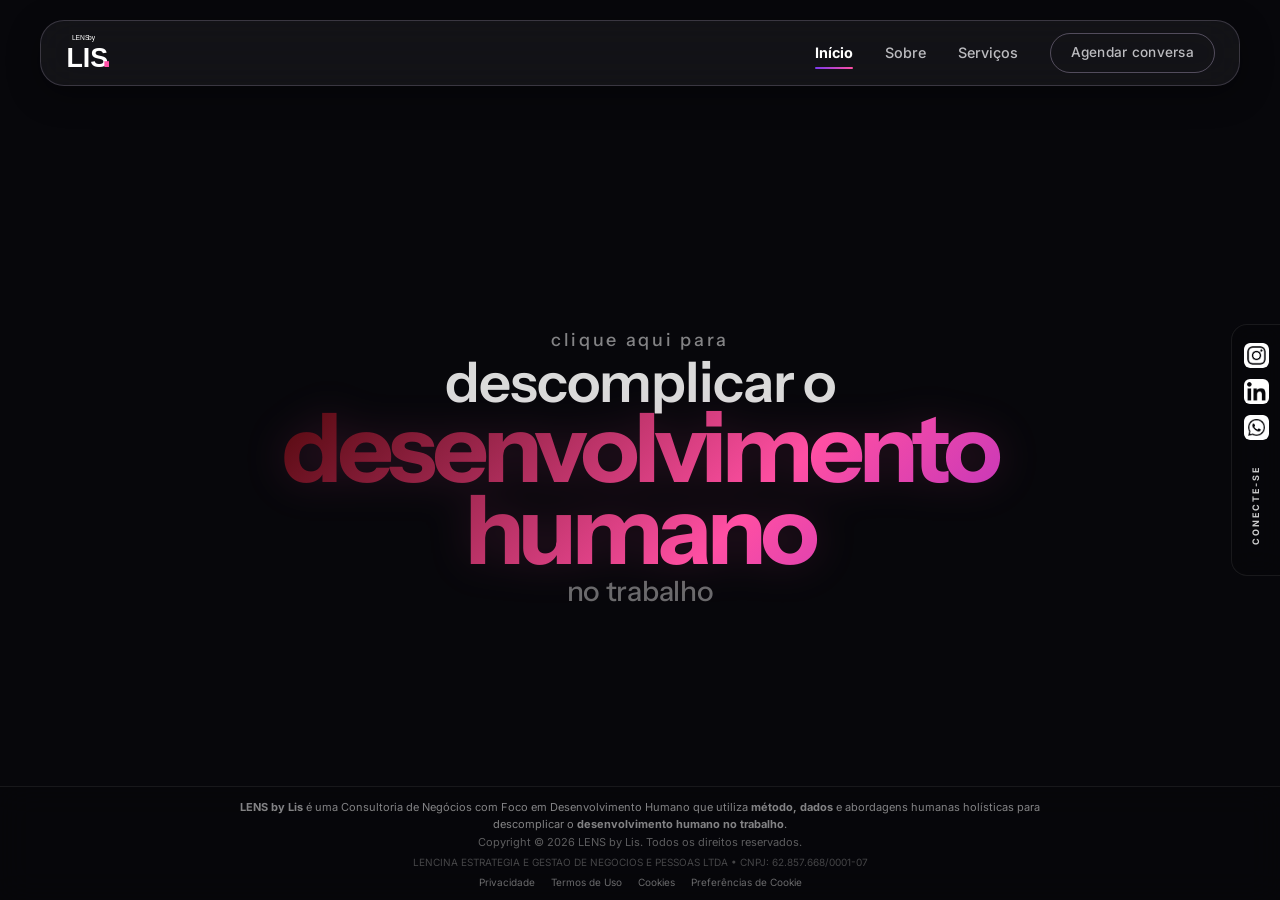
<file: index.html>
<!DOCTYPE html>
<html lang="pt-BR">

<head>
  <meta charset="utf-8" />
  <meta name="viewport" content="width=device-width, initial-scale=1" />
  <title>LENS by Lis.</title>
  <meta name="description" content="Página inicial minimalista - LENS by Lis." />
  <link rel="icon" type="image/svg+xml" href="assets/icons/logo_lensbylis_dho_original_icon.svg?v=1.2">

  <link rel="preconnect" href="https://fonts.googleapis.com">
  <link rel="preconnect" href="https://fonts.gstatic.com" crossorigin>
  <link
    href="https://fonts.googleapis.com/css2?family=Inter:wght@300;400;500;600;700;800&family=Outfit:wght@300;700;900&family=Instrument+Sans:ital,wght@0,400..700;1,400..700&display=swap"
    rel="stylesheet">
  <link rel="stylesheet" href="style.css?v=1.1">
  <link rel="stylesheet" href="sobre.css">


  <!-- Global Styles -->
  <style>
    /* Mobile-only override for Index Page Social Bar */
    @media (max-width: 600px) {
      #page-index .side-social {
        right: 50% !important;
        left: auto !important;
        bottom: 40px !important;
        top: auto !important;
        transform: translateX(50%) !important;
        flex-direction: row !important;
        width: auto !important;
        min-height: auto !important;
        padding: 10px 20px !important;
        border-radius: 30px !important;
        border-right: 1px solid rgba(255, 255, 255, 0.08) !important;
        gap: 20px !important;
        background: rgba(7, 7, 11, 0.6) !important;
        /* Slightly more opaque for visibility */
      }

      #page-index .side-label {
        display: none !important;
      }

      #page-index .sobre-footer {
        margin-top: 10px !important;
      }
    }
  </style>

</head>

<body id="page-index">
  <!-- Global Header Placeholder -->
  <header id="global-header"></header>

  <!-- Global Social Sidebar Placeholder -->
  <div id="global-social"></div>

  <!-- Center content -->
  <main class="center-wrap">
    <div class="hero-cta">
      <!-- Entire block is clickable and opens the service picker popup -->
      <a class="hero-trigger btn-services-popup" href="#" role="button"
        aria-label="Clique para descomplicar o desenvolvimento humano no trabalho">
        <h1 class="hero-title-wrap">
          <span class="ht-l1">Clique aqui para</span>
          <span class="ht-l2">Descomplicar o</span>
          <span class="ht-l3"><strong>Desenvolvimento Humano</strong></span>
          <span class="ht-l4">no <strong>Trabalho</strong></span>
        </h1>
      </a>
    </div>
  </main>

  <!-- Global Footer Placeholder -->
  <div id="global-footer"></div>

  <script src="site.js"></script>
</body>

</html>
</file>
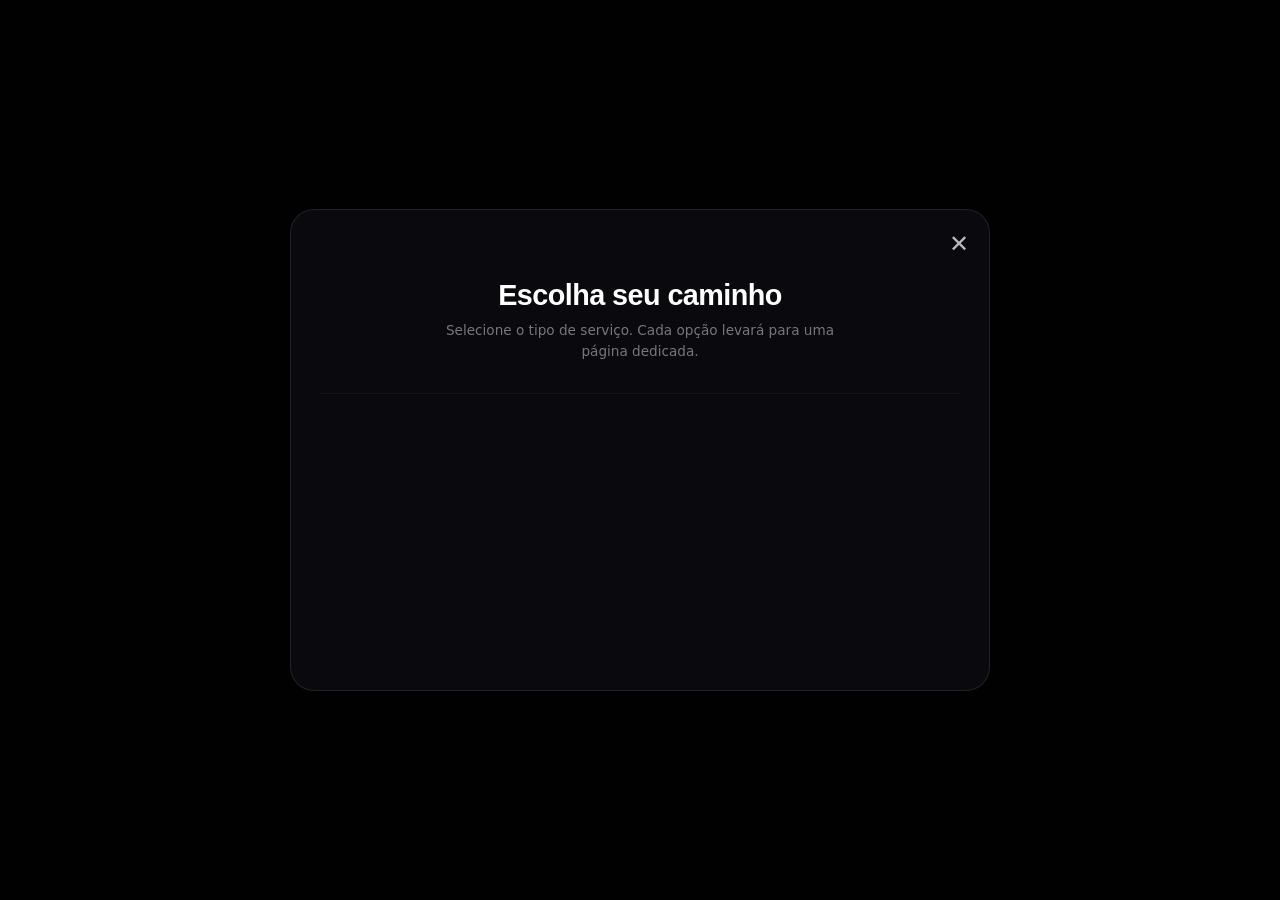
<file: publico.html>
<!DOCTYPE html>
<html lang="pt-BR">

<head>
  <meta charset="utf-8" />
  <meta name="viewport" content="width=device-width, initial-scale=1" />
  <title>Escolha seu caminho — LENS</title>
  <link rel="icon" type="image/svg+xml" href="assets/icons/logo_lensbylis_dho_original_icon.svg?v=1.2">
  <link rel="stylesheet" href="style.css?v=1.1">
  <link rel="stylesheet" href="sobre.css">
  <style>
    /* Standalone preview only — make picker visible immediately */
    #servicePicker {
      visibility: visible !important;
      opacity: 1 !important;
    }
  </style>
</head>

<body>

  <!-- This file is used two ways:
       1. Standalone preview in browser (backdrop forced visible above)
       2. site.js fetches it and injects ONLY the #servicePicker element into other pages
          All styles must therefore live in style.css, not in this <style> block.
  -->

  <div id="servicePicker" class="modal-backdrop">
    <div class="modal picker-modal" role="dialog" aria-modal="true" aria-labelledby="pickerTitle">
      <button class="modal-close" id="closeServicePicker" aria-label="Fechar">✕</button>
      <div class="picker-wrap">
        <div class="picker-hero">
          <h2 id="pickerTitle">Escolha seu caminho</h2>
          <p>Selecione o tipo de serviço. Cada opção levará para uma página dedicada.</p>
        </div>

        <div class="picker-grid">

          <!-- Pessoas -->
          <article class="picker-card">
            <div class="picker-icon" aria-hidden="true">
              <svg viewBox="0 0 24 24" fill="none">
                <path d="M12 12c2.761 0 5-2.239 5-5s-2.239-5-5-5-5 2.239-5 5 2.239 5 5 5z" fill="currentColor" />
                <path d="M4 20c0-4.418 3.582-8 8-8s8 3.582 8 8v1H4v-1z" fill="currentColor" opacity="0.9" />
              </svg>
            </div>
            <div class="picker-text">
              <h3>Para pessoas</h3>
              <p>Carreira, repertório e execução com método.</p>
            </div>
            <a class="picker-btn" href="service.html#pessoas">Ver serviços</a>
          </article>

          <!-- Empresas -->
          <article class="picker-card">
            <div class="picker-icon" aria-hidden="true">
              <svg viewBox="0 0 24 24" fill="none">
                <path d="M3 13h18v8H3v-8z" fill="currentColor" />
                <path d="M7 13V7h10v6H7z" fill="currentColor" opacity="0.85" />
              </svg>
            </div>
            <div class="picker-text">
              <h3>Para empresas</h3>
              <p>Diagnóstico, estratégia e desenvolvimento organizacional.</p>
            </div>
            <a class="picker-btn" href="service.html#empresas">Ver serviços</a>
          </article>

          <!-- Parceiros -->
          <article class="picker-card">
            <div class="picker-icon" aria-hidden="true">
              <svg viewBox="0 0 24 24" fill="none">
                <path d="M12 2l3 6 6 .5-4.5 3.5L19 19l-7-4-7 4 2.5-7L3 8.5 9 8 12 2z" fill="currentColor" />
              </svg>
            </div>
            <div class="picker-text">
              <h3>Para parceiros</h3>
              <p>Projetos em conjunto e alavancas de impacto.</p>
            </div>
            <a class="picker-btn" href="service.html#parceiros">Ver serviços</a>
          </article>

        </div>
      </div>
    </div>
  </div>

  <script>
    // Standalone preview close controls
    document.getElementById('closeServicePicker').addEventListener('click', () => {
      const bm = document.querySelector('.modal-backdrop');
      bm.style.opacity = '0'; bm.style.visibility = 'hidden';
    });
    document.querySelector('.modal-backdrop').addEventListener('click', e => {
      if (e.target === e.currentTarget) { e.currentTarget.style.opacity = '0'; e.currentTarget.style.visibility = 'hidden'; }
    });
    document.addEventListener('keydown', e => {
      if (e.key === 'Escape') { const bm = document.querySelector('.modal-backdrop'); bm.style.opacity = '0'; bm.style.visibility = 'hidden'; }
    });
  </script>

</body>

</html>
</file>
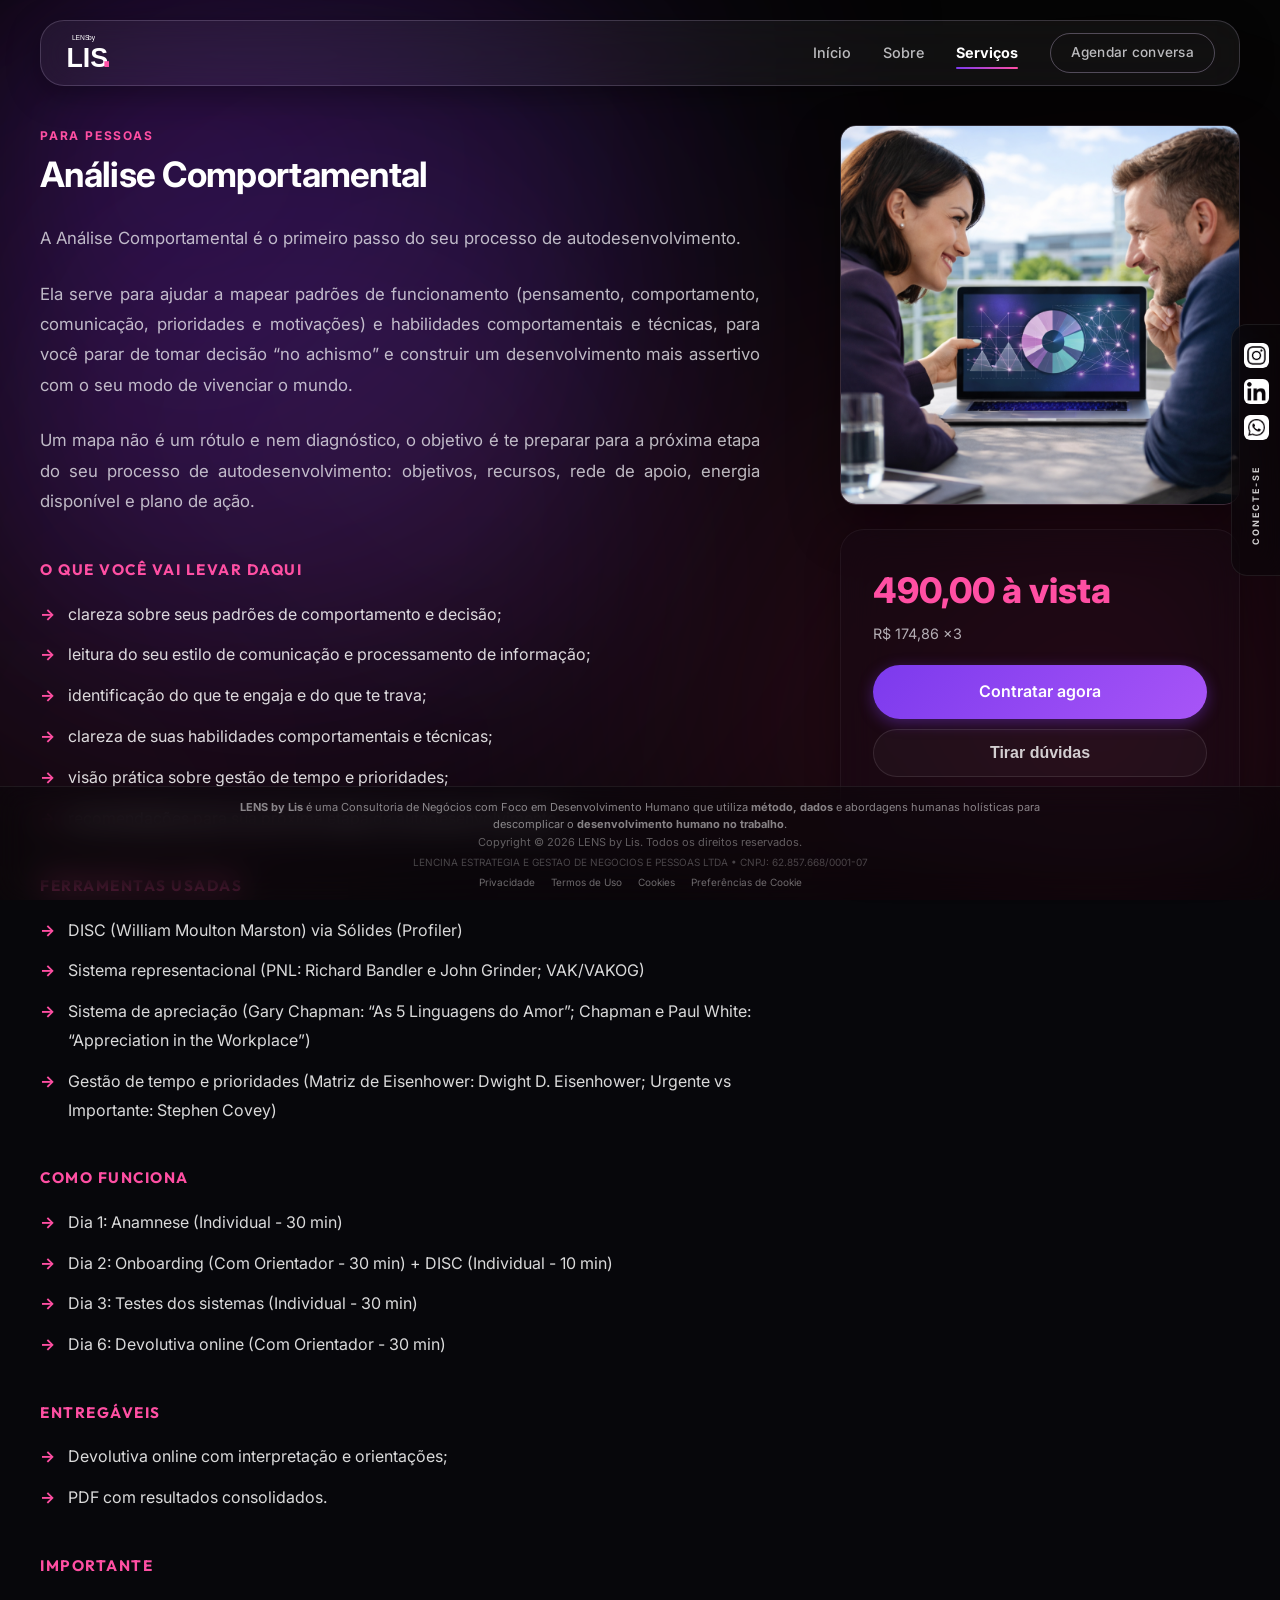
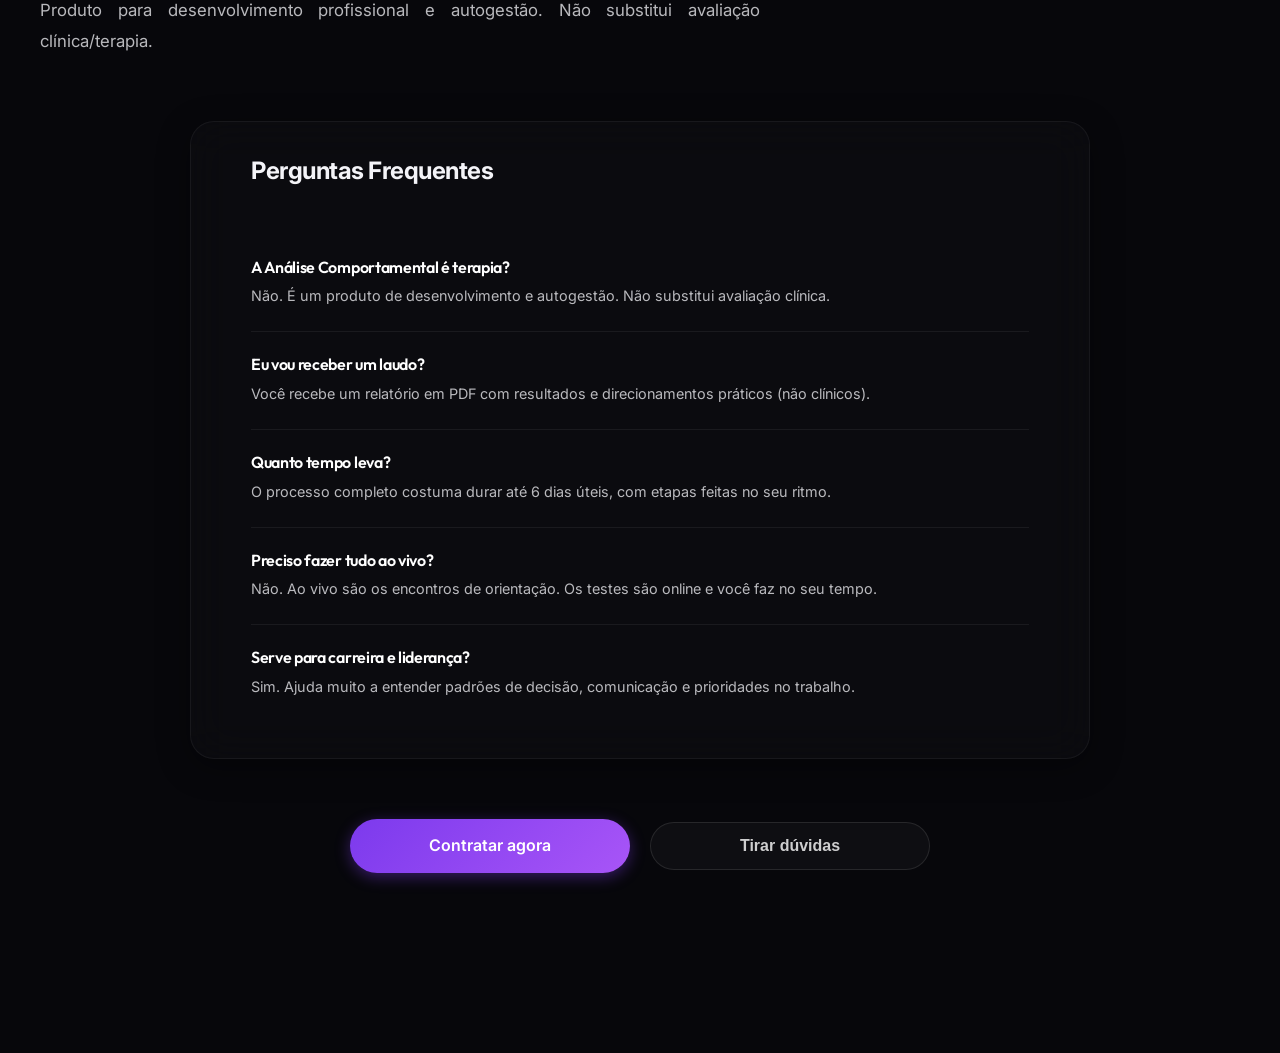
<file: service/parapessoas/analise-comportamental.html>
<!DOCTYPE html>
<html lang="pt-BR">

<head>
    <meta charset="utf-8" />
    <meta name="viewport" content="width=device-width, initial-scale=1" />
    <title>Análise Comportamental | LENS by Lis.</title>
    <link rel="icon" type="image/svg+xml" href="../../assets/icons/logo_lensbylis_dho_original_icon.svg?v=1.2">

    <link rel="preconnect" href="https://fonts.googleapis.com">
    <link rel="preconnect" href="https://fonts.gstatic.com" crossorigin>
    <link
        href="https://fonts.googleapis.com/css2?family=Inter:wght@300;400;500;600;700;800&family=Outfit:wght@300;700;900&family=Instrument+Sans:ital,wght@0,400..700;1,400..700&display=swap"
        rel="stylesheet">

    <link rel="stylesheet" href="../../style.css">
    <link rel="stylesheet" href="../../sobre.css">

    <style>
        .product-hero {
            padding-top: 5px;
            padding-bottom: 60px;
            position: relative;
        }

        .product-grid {
            display: grid;
            grid-template-columns: 1fr 400px;
            gap: 80px;
            align-items: flex-start;
            max-width: 1200px;
            margin: 0 auto;
        }

        .product-image-container {
            border-radius: var(--radius-md);
            overflow: hidden;
            border: 1px solid var(--glass-border);
            box-shadow: 0 20px 50px rgba(0, 0, 0, 0.4);
            height: 380px;
            margin-bottom: 24px;
        }

        .product-image-container img {
            width: 100%;
            height: 100%;
            object-fit: cover;
        }

        .product-main-content {
            color: var(--fg-muted);
            font-size: 1.05rem;
            line-height: 1.8;
        }

        .product-main-content p {
            margin-bottom: 1.6rem;
            text-align: justify;
            hyphens: none;
        }

        .product-subtitle {
            color: var(--pitaya);
            font-family: 'Outfit', sans-serif;
            font-size: 0.95rem;
            font-weight: 700;
            text-transform: uppercase;
            letter-spacing: 0.1em;
            margin: 2.5rem 0 1rem;
            display: block;
        }

        .product-list {
            list-style: none;
            padding-left: 0;
            margin-bottom: 2rem;
        }

        .product-list li {
            position: relative;
            padding-left: 28px;
            margin-bottom: 12px;
            font-size: 1rem;
            color: rgba(255, 255, 255, 0.85);
        }

        .product-list li::before {
            content: '→';
            position: absolute;
            left: 0;
            color: var(--pitaya);
            font-weight: bold;
        }

        .product-main-content h1 {
            font-size: 35px;
            margin-bottom: 30px;
            color: white;
            letter-spacing: -0.02em;
            line-height: 1.1;
        }

        .kicker {
            margin-bottom: 8px;
        }

        .product-sidebar {
            position: sticky;
            top: 100px;
        }

        .specs-card {
            padding: 32px;
            background: rgba(20, 10, 20, 0.4);
            border: 1px solid rgba(255, 255, 255, 0.05);
        }

        .price-tag {
            font-size: 2.2rem;
            font-weight: 800;
            color: var(--pitaya);
            display: block;
            margin-bottom: 4px;
        }

        .pay-details {
            display: block;
            margin-bottom: 20px;
            font-size: 0.9rem;
            opacity: 0.7;
        }

        .seo-body-section {
            margin-top: 50px;
            border-top: 1px solid rgba(255, 255, 255, 0.1);
            padding-top: 40px;
        }

        .seo-body-section h2 {
            color: white;
            margin: 40px 0 20px;
            font-size: 1.6rem;
            font-family: 'Outfit', sans-serif;
        }

        /* FAQ Styling Refinement */
        .faq-container {
            margin-top: 40px;
            padding: 36px 60px;
            max-width: 900px;
            margin-inline: auto;
            background: rgba(255, 255, 255, 0.02);
            border: 1px solid rgba(255, 255, 255, 0.05);
        }

        .faq-item {
            margin-bottom: 0;
            padding: 24px 0;
            border-bottom: 1px solid rgba(255, 255, 255, 0.06);
            transition: all 0.3s ease;
        }

        .faq-item:last-child {
            border-bottom: none;
        }

        .faq-question {
            font-size: 1.15rem;
            color: white !important;
            margin-bottom: 12px;
            font-family: 'Outfit', sans-serif;
            font-weight: 600;
        }

        .faq-answer {
            font-size: 1rem;
            color: rgba(255, 255, 255, 0.65);
            line-height: 1.6;
            text-align: justify;
            hyphens: none;
        }

        /* Pulsing Animation for Purchase Button */
        @keyframes gentlePulse {
            0% {
                transform: scale(1);
                box-shadow: 0 0 0 0 rgba(191, 48, 124, 0.4);
            }

            50% {
                transform: scale(1.02);
                box-shadow: 0 0 20px 5px rgba(191, 48, 124, 0.2);
            }

            100% {
                transform: scale(1);
                box-shadow: 0 0 0 0 rgba(191, 48, 124, 0);
            }
        }

        .btn-pulse {
            animation: gentlePulse 2s infinite ease-in-out;
        }

        /* Doubts Button Specifics */
        .btn-outline-glow {
            background: rgba(255, 255, 255, 0.03);
            border: 1px solid rgba(255, 255, 255, 0.1);
            color: rgba(255, 255, 255, 0.8);
            transition: all 0.3s ease;
        }

        .btn-outline-glow:hover {
            background: rgba(255, 255, 255, 0.08);
            border-color: var(--pitaya);
            color: white;
            box-shadow: 0 0 15px rgba(191, 48, 124, 0.2);
        }

        /* Doubts Modal Selection Styles */
        .doubts-options {
            display: grid;
            grid-template-columns: 1fr 1fr;
            gap: 20px;
            margin-top: 30px;
        }

        .opt-card {
            background: rgba(255, 255, 255, 0.03);
            border: 1px solid rgba(255, 255, 255, 0.08);
            border-radius: var(--radius-md);
            padding: 30px 20px;
            text-align: center;
            cursor: pointer;
            transition: all 0.3s ease;
            display: flex;
            flex-direction: column;
            align-items: center;
            gap: 15px;
        }

        .opt-card:hover {
            background: rgba(255, 255, 255, 0.06);
            border-color: var(--pitaya);
            transform: translateY(-5px);
        }

        .opt-card h4 {
            font-family: 'Outfit', sans-serif;
            font-size: 1.1rem;
            color: white;
            margin: 0;
        }

        .opt-card p {
            font-size: 0.9rem;
            color: rgba(255, 255, 255, 0.5);
            margin: 0;
        }

        .opt-icon {
            font-size: 2rem;
            margin-bottom: 5px;
        }

        @media (max-width: 600px) {
            .doubts-options {
                grid-template-columns: 1fr;
            }

            .product-main-content h1 {
                font-size: 20.8px !important;
            }

            #productIntro {
                font-size: 0.9rem !important;
            }

            .faq-container {
                padding: 30px 20px !important;
            }

            .product-list li {
                font-size: 14.4px !important;
            }
        }

        @media (max-width: 1000px) {
            .product-grid {
                grid-template-columns: 1fr;
                gap: 40px;
            }

            .product-image-container {
                height: 320px;
            }

            .product-sidebar {
                position: static;
            }
        }
    </style>
</head>

<body>
    <!-- Global Header Placeholder -->
    <header id="global-header"></header>

    <!-- Global Social Sidebar Placeholder -->
    <div id="global-social"></div>

    <main class="page-wrap">
        <div class="bg-visuals">
            <div class="glow glow-1"></div>
            <div class="glow glow-2"></div>
        </div>

        <section class="product-hero">
            <div class="container">
                <div class="product-grid">

                    <div class="product-info-col">
                        <div class="product-main-content" id="productMain">
                            <span class="kicker" id="kickerTag">Para Pessoas</span>
                            <h1 id="productTitle">Análise Comportamental</h1>
                            <div id="productIntro">
                                <!-- Data from infos.txt mapped here -->
                            </div>

                            <div id="seoBody" class="seo-body-section">
                                <!-- Data from seo.txt body mapped here -->
                            </div>
                        </div>
                    </div>

                    <div class="product-sidebar">
                        <div class="product-image-container mb-10">
                            <img id="productImage" src="../../assets/service/service1/img.png" alt="">
                        </div>

                        <div class="glass specs-card">
                            <span class="price-tag" id="productPrice">R$ ---</span>
                            <span class="pay-details" id="productPay">---</span>

                            <div class="mb-50">
                                <a id="buyBtn" href="#" class="btn btn-primary w-full btn-pulse btn-buy-trigger"
                                    target="_blank">Contratar agora</a>
                                <button id="doubtsBtn" class="btn btn-outline-glow w-full btn-doubts-trigger"
                                    style="margin-top: 10px;">Tirar dúvidas</button>
                            </div>

                            <div id="quickSpecs">
                                <!-- Additional info like delivery time etc -->
                            </div>
                        </div>
                    </div>

                </div>

                <div id="faqSection" class="glass faq-container mt-20">
                    <h2 class="section-title mb-50">Perguntas Frequentes</h2>
                    <div id="faqList">
                        <!-- FAQ from seo.txt here -->
                    </div>
                </div>

                <!-- Redundant Buttons at Bottom -->
                <div class="bottom-actions-wrap"
                    style="text-align: center; margin-top: 60px; display: flex; flex-direction: row; flex-wrap: wrap; justify-content: center; align-items: center; gap: 20px;">
                    <a id="buyBtnBottom" href="#" class="btn btn-primary btn-pulse btn-buy-trigger"
                        style="min-width: 280px;" target="_blank">Contratar agora</a>
                    <button id="doubtsBtnBottom" class="btn btn-outline-glow btn-doubts-trigger"
                        style="min-width: 280px;">Tirar dúvidas</button>
                </div>
            </div>
        </section>
    </main>

    <!-- Doubts Selection Modal -->
    <div id="doubtsModal" class="modal-backdrop" aria-hidden="true">
        <div class="modal" style="width: 90%; max-width: 460px;">
            <button class="modal-close" id="closeDoubts">✕</button>
            <div class="modal-header-main"
                style="text-align: center; border-bottom: none; padding-bottom: 0; display: flex; flex-direction: column; align-items: center;">
                <h3 style="margin-bottom: 5px; white-space: nowrap; font-size: 1.2rem; width: 100%;">Como prefere falar
                    conosco?</h3>
                <p
                    style="color: rgba(255,255,255,0.5); white-space: nowrap; margin: 0; font-size: 0.9rem; width: 100%;">
                    Escolha o canal de sua preferência</p>
            </div>

            <div class="doubts-options">
                <div class="opt-card" id="optCalendly">
                    <div class="opt-icon">📅</div>
                    <h4>Reunião Online</h4>
                    <p>Agende um horário</p>
                </div>
                <div class="opt-card" id="optWhatsapp">
                    <div class="opt-icon">💬</div>
                    <h4>WhatsApp</h4>
                    <p>Resposta rápida</p>
                </div>
            </div>
        </div>
    </div>

    <!-- Global Footer Placeholder -->
    <div id="global-footer"></div>

    <script src="../../site.js"></script>
    <script src="../product-page.js" data-service-id="service1"></script>
</body>

</html>
</file>
<file: style.css>
/* 
  LENS by Lis. - Design System
  Style: Elegant Glassmorphism & High-End Consultancy
*/

:root {
    /* Colors */
    --bg-deep: #07070b;
    --fg-main: #f4f4f8;
    --fg-muted: rgba(244, 244, 248, 0.75);
    --line-soft: rgba(255, 255, 255, 0.12);

    --violet-1: #7c3aed;
    --violet-2: #a855f7;
    --violet-3: #e9d5ff;
    --accent: #7c5cff;
    --pitaya: #ff4fa3;
    --pitaya-rgb: 255, 79, 163;
    --violet-1: #7c3aed;
    --violet-rgb: 124, 58, 237;
    --wine-deep: #410022;

    /* Glassmorphism */
    --glass-bg: rgba(255, 255, 255, 0.05);
    --glass-border: rgba(233, 213, 255, 0.18);
    --glass-blur: 20px;

    /* Layout */
    --max-width: 1200px;
    --radius-lg: 24px;
    --radius-md: 16px;
    --section-gap: clamp(60px, 10vw, 120px);
}

/* Base Styles */
* {
    box-sizing: border-box;
    margin: 0;
    padding: 0;
}

html {
    scroll-behavior: smooth;
    scrollbar-width: thin;
    scrollbar-color: var(--violet-2) transparent;
}

body {
    font-family: 'Inter', system-ui, -apple-system, sans-serif;
    background-color: var(--bg-deep);
    color: var(--fg-main);
    line-height: 1.6;
    overflow-x: hidden;
    -webkit-font-smoothing: antialiased;
}

/* Background Effects */
.bg-visuals {
    position: fixed;
    inset: 0;
    z-index: -1;
    pointer-events: none;
    overflow: hidden;
    background: #050505;
}

.bg-visuals::before {
    content: '';
    position: absolute;
    inset: 0;
    background:
        radial-gradient(circle at 10% 10%, rgba(114, 20, 218, 0.25) 0%, transparent 50%),
        radial-gradient(circle at 90% 90%, rgba(255, 28, 126, 0.2) 0%, transparent 50%);
    filter: blur(100px);
    z-index: -2;
}

/* Silk Waves */
.glow {
    position: absolute;
    border-radius: 40% 60% 60% 40% / 40% 40% 60% 60%;
    filter: blur(150px);
    opacity: 0.6;
    z-index: -1;
    mix-blend-mode: screen;
}

.glow-1 {
    width: 80vw;
    height: 80vh;
    background: linear-gradient(135deg, #4a0404, #ff1c7e, #7214da);
    top: -20%;
    left: -10%;
    animation: silkWave 25s infinite alternate ease-in-out;
}

.glow-2 {
    width: 70vw;
    height: 70vh;
    background: linear-gradient(225deg, #7214da, #ff1c7e, #4a0404);
    bottom: -15%;
    right: -5%;
    animation: silkWave 20s infinite alternate-reverse ease-in-out;
    opacity: 0.3;
}

@keyframes silkWave {
    0% {
        transform: translate(0, 0) scale(1) rotate(0deg);
        border-radius: 40% 60% 60% 40% / 40% 40% 60% 60%;
    }

    50% {
        transform: translate(5%, 5%) scale(1.1) rotate(5deg);
        border-radius: 60% 40% 40% 60% / 60% 60% 40% 40%;
    }

    100% {
        transform: translate(-2%, 8%) scale(1.05) rotate(-3deg);
        border-radius: 30% 70% 70% 30% / 50% 30% 70% 50%;
    }
}

/* Typography */
h1,
h2,
h3 {
    font-weight: 700;
    letter-spacing: -0.02em;
    line-height: 1.1;
    text-wrap: balance;
}

.text-gradient {
    background: linear-gradient(135deg, #fff 0%, var(--violet-3) 100%);
    -webkit-background-clip: text;
    background-clip: text;
    -webkit-text-fill-color: transparent;
}

/* Glassmorphism Classes */
.glass {
    background: var(--glass-bg);
    backdrop-filter: blur(var(--glass-blur));
    -webkit-backdrop-filter: blur(var(--glass-blur));
    border: 1px solid var(--glass-border);
    border-radius: var(--radius-lg);
    box-shadow: 0 8px 32px 0 rgba(0, 0, 0, 0.37);
}

.glass-card {
    transition: transform 0.3s cubic-bezier(0.2, 0.8, 0.2, 1),
        border-color 0.3s ease,
        box-shadow 0.3s ease;
}

.glass-card:hover {
    transform: translateY(-5px);
    border-color: rgba(233, 213, 255, 0.4);
    box-shadow: 0 12px 48px 0 rgba(168, 85, 247, 0.2);
}

/* Buttons */
.btn {
    display: inline-flex;
    align-items: center;
    justify-content: center;
    padding: 14px 32px;
    border-radius: 999px;
    font-weight: 600;
    text-decoration: none;
    transition: all 0.3s ease;
    cursor: pointer;
    border: none;
    font-size: 16px;
    transition: all 0.3s ease;
}

@media (max-width: 480px) {
    .btn {
        padding: 12px 24px;
        font-size: 14px;
    }
}

.btn-primary {
    background: linear-gradient(135deg, var(--violet-1), var(--violet-2));
    color: white;
    box-shadow: 0 4px 15px rgba(124, 58, 237, 0.4);
}

.btn-primary:hover {
    filter: brightness(1.1);
    transform: scale(1.02);
    box-shadow: 0 6px 20px rgba(124, 58, 237, 0.5);
}

.btn-glass {
    background: rgba(255, 255, 255, 0.03);
    border: 1px solid rgba(255, 255, 255, 0.1);
    color: white;
    backdrop-filter: blur(10px);
}

.btn-glass:hover {
    background: rgba(255, 255, 255, 0.08);
    border-color: rgba(255, 79, 163, 0.3);
}

.btn-sm {
    padding: 8px 18px;
    font-size: 11px;
    font-weight: 600;
    letter-spacing: 0.02em;
    min-height: auto;
    border-radius: 999px;
    text-transform: none;
}

/* Section Components */
.section {
    padding: var(--section-gap) 20px;
    max-width: var(--max-width);
    margin: 0 auto;
}

@media (max-width: 768px) {
    .section {
        padding: clamp(40px, 8vh, 60px) 20px;
    }
}

.container {
    width: 100%;
}

.kicker {
    color: var(--violet-3);
    font-size: 14px;
    font-weight: 700;
    text-transform: uppercase;
    letter-spacing: 0.1em;
    margin-bottom: 12px;
    display: block;
}

/* Navigation */
/* Navigation Component */
.site-nav {
    position: fixed;
    top: 20px;
    left: 50%;
    transform: translateX(-50%);
    width: calc(100% - 40px);
    max-width: var(--max-width);
    z-index: 1000;
    padding: 12px 24px;
    transition: background 0.3s, backdrop-filter 0.3s;
}

.nav-content {
    display: flex;
    justify-content: space-between;
    align-items: center;
}

.brand {
    display: flex;
    align-items: center;
    gap: 8px;
    text-decoration: none;
    font-weight: 800;
    font-size: 1.4rem;
    color: white;
    letter-spacing: -0.03em;
}

.brand-logo {
    height: 40px !important;
    width: auto !important;
    display: block !important;
    transition: height 0.3s ease;
}

@media (max-width: 480px) {
    .brand-logo {
        height: 32px !important;
    }
}

.brand-period {
    color: var(--pitaya);
}

.nav-links {
    display: flex;
    gap: 32px;
    align-items: center;
}

.nav-links a {
    text-decoration: none;
    color: var(--fg-muted);
    font-weight: 500;
    font-size: 0.9rem;
    transition: all 0.3s ease;
    position: relative;
}

.nav-links a:hover,
.nav-links a.nav-active {
    color: white;
}

.nav-links a.nav-active {
    font-weight: 700;
}

.nav-links a.nav-active::after {
    content: '';
    position: absolute;
    bottom: -4px;
    left: 0;
    right: 0;
    height: 2px;
    border-radius: 999px;
    background: linear-gradient(to right, var(--violet-1), var(--pitaya));
}

.btn-nav-cta {
    background: transparent;
    border: 1px solid rgba(233, 213, 255, 0.3);
    color: white;
    padding: 8px 20px !important;
    font-size: 0.85rem !important;
}

.btn-nav-cta:hover {
    background: rgba(255, 255, 255, 0.08);
    border-color: var(--violet-3);
}

/* Layout Utilities */
.center-wrap {
    min-height: 100svh;
    display: flex;
    flex-direction: column;
    align-items: center;
    justify-content: center;
    padding: 100px 20px 60px;
    /* Space for nav and footer */
    text-align: center;
    position: relative;
    z-index: 10;
}

.grid-3 {
    display: grid;
    grid-template-columns: repeat(3, 1fr);
    gap: 24px;
}

/* Problems Section */
.problem-card {
    padding: 40px;
    text-align: center;
}

.problem-card .icon {
    font-size: 2.5rem;
    margin-bottom: 20px;
    display: block;
}

.problem-card h3 {
    margin-bottom: 15px;
}

.problem-card p {
    color: var(--fg-muted);
    font-size: 0.95rem;
}

/* Features Section */
.features-container {
    padding: 80px 60px;
    display: grid;
    grid-template-columns: 1fr 2fr;
    gap: 80px;
    align-items: center;
}

.feature-header h2 {
    font-size: 3rem;
}

.features-list {
    display: grid;
    grid-template-columns: 1fr 1fr;
    gap: 40px;
}

.feature-item b {
    display: block;
    font-size: 1.2rem;
    margin-bottom: 10px;
    color: var(--violet-3);
}

.feature-item p {
    color: var(--fg-muted);
}

@media (max-width: 900px) {
    .grid-3 {
        grid-template-columns: 1fr;
    }

    .features-container {
        grid-template-columns: 1fr;
        padding: 40px 20px;
        text-align: center;
    }

    .features-list {
        grid-template-columns: 1fr;
    }
}

/* About Unified Adjustment */
.about-unified {
    padding-bottom: 0;
}

.image-wrapper {
    padding: 10px;
    height: 400px;
}

.image-wrapper img {
    width: 100%;
    height: 100%;
    object-fit: cover;
    border-radius: var(--radius-md);
}

.mini-card {
    margin-top: 20px;
    padding: 20px;
}

.who-cards {
    display: flex;
    gap: 20px;
}

.hero-v2 {
    position: relative;
    height: 100svh;
    display: flex;
    align-items: center;
    justify-content: center;
    overflow: hidden;
}

.hero-video-container {
    position: absolute;
    inset: 0;
    z-index: -2;
}

.hero-video-container video {
    width: 100%;
    height: 100%;
    object-fit: cover;
}

.hero-overlay {
    position: absolute;
    inset: 0;
    background: linear-gradient(to bottom, rgba(7, 7, 11, 0.4), var(--bg-deep));
    z-index: -1;
}

.hero-text-box {
    max-width: 800px;
    padding: 60px;
    text-align: center;
}

h1 {
    font-size: clamp(3rem, 8vw, 5.5rem);
    margin-bottom: 20px;
}

h1 span {
    font-weight: 300;
    display: block;
}

.hero-sub {
    font-size: clamp(1.1rem, 2vw, 1.4rem);
    color: var(--fg-muted);
    margin-bottom: 40px;
    max-width: 600px;
    margin-inline: auto;
}

.hero-actions {
    display: flex;
    gap: 20px;
    justify-content: center;
}

/* Services Triad V2 */
.services-v2 {
    position: relative;
}

.services-container-v2 {
    display: flex;
    align-items: center;
    justify-content: center;
    gap: 40px;
    min-height: 500px;
}

.triad-v2 {
    position: relative;
    width: 400px;
    height: 400px;
}

.triad-circle {
    position: absolute;
    width: 160px;
    height: 160px;
    display: flex;
    align-items: center;
    justify-content: center;
    cursor: pointer;
    font-weight: 700;
    transition: all 0.5s cubic-bezier(0.2, 0.8, 0.2, 1);
    user-select: none;
}

.triad-circle:nth-child(1) {
    top: 0;
    left: 50%;
    transform: translateX(-50%);
}

.triad-circle:nth-child(2) {
    bottom: 0;
    left: 0;
}

.triad-circle:nth-child(3) {
    bottom: 0;
    right: 0;
}

.triad-circle.active {
    background: var(--violet-1);
    border-color: var(--violet-3);
    box-shadow: 0 0 30px rgba(124, 58, 237, 0.5);
    transform: scale(1.1) rotate(5deg);
}

.service-details-v2 {
    flex: 1;
    max-width: 500px;
    padding: 40px;
    min-height: 300px;
}

/* Founder V2 */
.founder-glass-container {
    padding: 60px;
}

.founder-grid {
    display: grid;
    grid-template-columns: 350px 1fr;
    gap: 60px;
    align-items: center;
}

.avatar-v2 {
    width: 100%;
    aspect-ratio: 1;
    border-radius: var(--radius-lg);
    overflow: hidden;
    border: 1px solid var(--glass-border);
    box-shadow: 0 20px 40px rgba(0, 0, 0, 0.4);
}

.avatar-v2 img {
    width: 100%;
    height: 100%;
    object-fit: cover;
}

.wine-text {
    color: var(--pitaya);
}

/* Forms & Inputs */
.control,
.controlArea {
    width: 100%;
    padding: 16px;
    background: rgba(255, 255, 255, 0.03);
    border: 1px solid var(--glass-border);
    border-radius: var(--radius-md);
    color: white;
    margin-bottom: 20px;
    font-family: inherit;
    transition: all 0.3s ease;
}

.control:focus,
.controlArea:focus {
    background: rgba(255, 255, 255, 0.07);
    border-color: var(--violet-2);
    outline: none;
}

.controlArea {
    min-height: 150px;
    resize: none;
}

/* Utilities */
.text-center {
    text-align: center;
}

.mb-50 {
    margin-bottom: 50px;
}

.w-full {
    width: 100%;
}

/* Mobile Menu Specifics */
.menu-toggle {
    display: none;
    flex-direction: column;
    gap: 6px;
    background: none;
    border: none;
    cursor: pointer;
    padding: 10px;
}

.menu-toggle span {
    display: block;
    width: 25px;
    height: 2px;
    background: white;
    transition: 0.3s;
}

@media (max-width: 900px) {
    .site-nav {
        top: 10px;
        width: calc(100% - 20px);
        padding: 8px 16px;
    }

    .menu-toggle {
        display: flex;
    }

    .nav-links.active {
        display: flex;
        position: absolute;
        top: 60px;
        left: 0;
        width: 100%;
        flex-direction: column;
        padding: 20px;
        background: rgba(7, 7, 11, 0.98);
        backdrop-filter: blur(20px);
        border-radius: var(--radius-md);
        border: 1px solid var(--glass-border);
        animation: slideDown 0.3s ease-out;
    }
}

@keyframes slideDown {
    from {
        opacity: 0;
        transform: translateY(-10px);
    }

    to {
        opacity: 1;
        transform: translateY(0);
    }
}

@keyframes fadeIn {
    from {
        opacity: 0;
    }

    to {
        opacity: 1;
    }
}

.fade-in {
    animation: fadeIn 0.5s ease-out forwards;
}

/* Footer V2 */
.site-footer-v2 {
    background: rgba(0, 0, 0, 0.3);
    padding: 60px 20px;
    margin-top: var(--section-gap);
    border-top: 1px solid var(--line-soft);
}

.footer-content {
    display: flex;
    justify-content: space-between;
    align-items: center;
    flex-wrap: wrap;
    gap: 40px;
}

/* Side Social Bar */
/* Side Social Bar — Fixed Height & Visibility */
.side-social {
    position: fixed !important;
    right: 0 !important;
    top: 50% !important;
    transform: translateY(-50%) !important;
    z-index: 9999 !important;
    /* Extremely high z-index */
    display: flex !important;
    flex-direction: column !important;
    align-items: center !important;
    gap: 11px !important;
    background: rgba(7, 7, 11, 0.45) !important;
    backdrop-filter: blur(15px) !important;
    -webkit-backdrop-filter: blur(15px) !important;
    border: 1px solid rgba(255, 255, 255, 0.08) !important;
    border-right: none !important;
    padding: 18px 9px !important;
    border-radius: 16px 0 0 16px !important;
    height: auto !important;
    min-height: 252px !important;
    width: 49px !important;
    overflow: visible !important;
    visibility: visible !important;
    opacity: 1 !important;
}

/* Mobileized Sidebar: Compact & Semi-transparent */
@media (max-width: 768px) {
    .side-social {
        display: flex !important;
        /* Restore but make compact */
        width: 38px !important;
        min-height: auto !important;
        padding: 12px 6px !important;
        gap: 8px !important;
        background: rgba(7, 7, 11, 0.3) !important;
        /* More subtle */
        backdrop-filter: blur(5px) !important;
        -webkit-backdrop-filter: blur(5px) !important;
        top: 55% !important;
        transform: translateY(-50%) scale(0.9) !important;
    }

    .side-label {
        display: none !important;
        /* Hide label on mobile */
    }

    .social-icon {
        width: 22px !important;
        height: 22px !important;
    }
}

.social-icon {
    width: 25px !important;
    height: 25px !important;
    display: flex !important;
    align-items: center !important;
    justify-content: center !important;
    background: transparent !important;
    border: none !important;
    transition: all 0.3s cubic-bezier(0.4, 0, 0.2, 1) !important;
    text-decoration: none !important;
    opacity: 1 !important;
    visibility: visible !important;
}

.social-icon img {
    width: 100% !important;
    height: 100% !important;
    object-fit: contain !important;
    border-radius: 6px !important;
}

.social-icon:hover {
    transform: translateY(-2px) scale(1.1) !important;
    filter: brightness(1.2) !important;
}

.side-label {
    font-size: 9px !important;
    font-weight: 700 !important;
    color: #ffffff !important;
    writing-mode: vertical-rl !important;
    transform: rotate(180deg) !important;
    margin-top: 15px !important;
    letter-spacing: 2px !important;
    opacity: 0.8 !important;
    display: block !important;
    visibility: visible !important;
}

/* Modal / Popup Component */
.modal-backdrop {
    position: fixed;
    inset: 0;
    background: rgba(0, 0, 0, 0.75);
    backdrop-filter: blur(25px);
    -webkit-backdrop-filter: blur(25px);
    display: flex;
    align-items: center;
    justify-content: center;
    z-index: 2000;
    visibility: hidden;
    opacity: 0;
    transition: all 0.5s cubic-bezier(0.16, 1, 0.3, 1);
}

.modal-backdrop[style*="opacity: 1"] {
    visibility: visible;
}

.modal {
    background: rgba(20, 20, 25, 0.95);
    border: 1px solid var(--glass-border);
    border-radius: var(--radius-lg);
    padding: 40px;
    max-width: 600px;
    width: 90%;
    position: relative;
    box-shadow: 0 20px 50px rgba(0, 0, 0, 0.5);
}

.modal-close {
    position: absolute;
    top: 20px;
    right: 20px;
    background: none;
    border: none;
    color: var(--fg-muted);
    font-size: 24px;
    cursor: pointer;
    transition: color 0.3s;
}

.modal-close:hover {
    color: white;
}

/* Detailed & Minimalist Modal Refinements */
.modal.modal-xl {
    max-width: 850px;
    height: 90vh;
    padding: 0;
    display: flex;
    flex-direction: column;
    overflow: hidden;
    background: rgba(10, 10, 15, 0.98);
}

.modal-image-wrap {
    width: 100%;
    height: 300px;
    overflow: hidden;
    flex-shrink: 0;
}

.modal-image-wrap img {
    width: 100%;
    height: 100%;
    object-fit: cover;
}

.modal-content-scroll {
    flex: 1;
    overflow-y: auto;
    padding: 40px;
    scrollbar-width: thin;
    scrollbar-color: var(--violet-2) transparent;
}

.modal-header-main {
    margin-bottom: 30px;
    display: flex;
    justify-content: space-between;
    align-items: flex-start;
    gap: 20px;
    border-bottom: 1px solid var(--line-soft);
    padding-bottom: 20px;
}

.modal-header-main h3 {
    font-size: 2rem;
    font-family: 'Outfit', sans-serif;
    color: white;
    margin: 0;
}

.modal-price-box {
    text-align: right;
}

.price-main {
    display: block;
    font-size: 1.5rem;
    font-weight: 800;
    color: var(--pitaya);
}

.price-pay {
    font-size: 0.9rem;
    color: var(--fg-muted);
}

.modal-rich-text {
    font-size: 1rem;
    line-height: 1.8;
    color: var(--fg-muted);
}

.modal-rich-text h1,
.modal-rich-text h2 {
    color: white;
    margin: 30px 0 15px;
}

.modal-rich-text p {
    margin-bottom: 1.5rem;
}

.modal-faq-section {
    margin-top: 40px;
    padding-top: 30px;
    border-top: 1px solid var(--line-soft);
}

.modal-faq-section h2 {
    font-size: 1.25rem;
    margin-bottom: 20px;
    display: flex;
    align-items: center;
    gap: 10px;
}

.faq-item {
    margin-bottom: 20px;
}

.faq-item h3 {
    font-size: 1rem;
    color: white;
    margin-bottom: 8px;
}

.faq-item p {
    font-size: 0.9rem;
    color: var(--fg-muted);
}

.modal-footer-sticky {
    padding: 20px 40px;
    background: rgba(15, 15, 20, 0.9);
    backdrop-filter: blur(10px);
    border-top: 1px solid var(--line-soft);
    display: flex;
    gap: 15px;
    justify-content: flex-end;
}

/* Modal Content Polish */
.modal-rich-text ul {
    margin: 20px 0;
    padding-left: 20px;
    list-style: none;
}

.modal-rich-text li {
    position: relative;
    margin-bottom: 10px;
}

.modal-rich-text li::before {
    content: '•';
    position: absolute;
    left: -20px;
    color: var(--pitaya);
    font-weight: bold;
}

.fade-in {
    animation: fadeIn 0.6s ease-out forwards;
}

@keyframes fadeIn {
    from {
        opacity: 0;
        transform: translateY(10px);
    }

    to {
        opacity: 1;
        transform: translateY(0);
    }
}

/* Responsive Modal */
@media (max-width: 600px) {
    .modal-header-main {
        flex-direction: column;
        gap: 10px;
    }

    .modal-price-box {
        text-align: left;
    }

    .modal-footer-sticky {
        padding: 15px 20px;
        flex-direction: column;
    }
}

/* Service Picker Specialized Styles */
.picker-modal {
    max-width: 600px;
    background: rgba(255, 255, 255, 0.015);
    border: 0.5px solid rgba(255, 255, 255, 0.1);
    box-shadow: 0 30px 80px rgba(0, 0, 0, 0.4);
    padding: 0;
    overflow: hidden;
    backdrop-filter: blur(40px);
    -webkit-backdrop-filter: blur(40px);
    border-radius: 24px;
}

.picker-wrap {
    display: flex;
    flex-direction: column;
}

.picker-hero {
    padding: 40px 30px 30px;
    text-align: center;
    border-bottom: 1px solid rgba(255, 255, 255, 0.05);
}

.picker-hero h2 {
    font-size: clamp(1.4rem, 3vw, 1.8rem);
    font-weight: 800;
    margin-bottom: 8px;
    color: #fff;
    font-family: 'Outfit', sans-serif;
    letter-spacing: -0.02em;
}

.picker-hero p {
    color: rgba(255, 255, 255, 0.45);
    font-size: 0.85rem;
    max-width: 400px;
    margin: 0 auto;
    font-weight: 300;
}

.picker-grid {
    display: grid;
    grid-template-columns: repeat(auto-fit, minmax(180px, 1fr));
    gap: 0;
}

.picker-card {
    padding: 35px 25px;
    background: transparent;
    border: 1px solid rgba(255, 255, 255, 0.02);
    display: flex;
    flex-direction: column;
    align-items: center;
    text-align: center;
    transition: all 0.5s cubic-bezier(0.16, 1, 0.3, 1);
    text-decoration: none;
    cursor: pointer;
    position: relative;
    opacity: 0;
    transform: translateY(20px);
}

.modal-backdrop[style*="opacity: 1"] .picker-card {
    animation: pickerSlideUp 0.6s cubic-bezier(0.16, 1, 0.3, 1) forwards;
}

.modal-backdrop[style*="opacity: 1"] .picker-card:nth-child(1) {
    animation-delay: 0.05s;
}

.modal-backdrop[style*="opacity: 1"] .picker-card:nth-child(2) {
    animation-delay: 0.1s;
}

.modal-backdrop[style*="opacity: 1"] .picker-card:nth-child(3) {
    animation-delay: 0.15s;
}

@keyframes pickerSlideUp {
    to {
        opacity: 1;
        transform: translateY(0);
    }
}

.picker-card::after {
    content: '';
    position: absolute;
    inset: 0;
    background: radial-gradient(circle at center, rgba(255, 79, 163, 0.04) 0%, transparent 70%);
    opacity: 0;
    transition: opacity 0.4s ease;
}

.picker-card:hover {
    background: rgba(255, 255, 255, 0.02);
}

.picker-card:hover::after {
    opacity: 1;
}

.picker-icon {
    width: 32px;
    height: 32px;
    color: var(--violet-3);
    margin-bottom: 20px;
    transition: all 0.5s ease;
    z-index: 1;
}

.picker-card:hover .picker-icon {
    transform: scale(1.1) rotate(5deg);
    color: #fff;
    filter: drop-shadow(0 0 10px var(--pitaya));
}

.picker-icon svg {
    width: 100%;
    height: 100%;
    display: block;
}

.picker-text h3 {
    font-size: 1.1rem;
    font-weight: 700;
    margin-bottom: 8px;
    color: #fff;
    font-family: 'Outfit', sans-serif;
    z-index: 1;
}

.picker-text p {
    color: rgba(255, 255, 255, 0.4);
    font-size: 0.8rem;
    line-height: 1.5;
    margin-bottom: 20px;
    font-weight: 300;
    z-index: 1;
}

.picker-btn {
    font-size: 0.75rem;
    font-weight: 500;
    text-transform: lowercase;
    color: #fff;
    text-decoration: none;
    padding: 8px 24px;
    background: rgba(255, 255, 255, 0.04);
    border: 0.5px solid rgba(255, 255, 255, 0.1);
    border-radius: 100px;
    transition: all 0.3s ease;
    z-index: 1;
}

.picker-card:hover .picker-btn {
    background: #fff;
    color: #000;
    border-color: #fff;
    transform: translateY(-3px);
    box-shadow: 0 5px 15px rgba(0, 0, 0, 0.2);
}

/* Hero Redesign (Index) */
.hero-cta {
    display: flex;
    flex-direction: column;
    align-items: center;
    gap: 0;
    text-align: center;
    max-width: 800px;
    margin: 0 auto;
}

.hero-trigger {
    display: block;
    text-decoration: none;
    cursor: pointer;
    padding: 10px;
    transition: transform 0.3s ease;
    position: relative;
    outline: none;
}

.ht-l1 {
    font-family: 'Instrument Sans', sans-serif;
    font-size: clamp(14px, 1.8vw, 18px);
    font-weight: 500;
    color: rgba(255, 255, 255, 0.5);
    line-height: 1;
    display: block;
    text-transform: lowercase;
    margin-bottom: 8px;
    letter-spacing: 0.15em;
}

.ht-l2 {
    font-family: 'Instrument Sans', sans-serif;
    font-size: clamp(28px, 5.5vw, 56px);
    font-weight: 600;
    line-height: 0.9;
    display: block;
    color: rgba(255, 255, 255, 0.85);
    text-transform: lowercase;
    letter-spacing: -0.02em;
    margin-bottom: 0;
}

.ht-l3 {
    font-family: 'Instrument Sans', sans-serif;
    font-size: clamp(42px, 8.5vw, 96px);
    font-weight: 800;
    line-height: 0.85;
    display: block;
    background: linear-gradient(135deg, #4a0404 0%, #ff4fa3 35%, #7214da 70%, #4a0404 100%);
    background-size: 200% auto;
    -webkit-background-clip: text;
    background-clip: text;
    -webkit-text-fill-color: transparent;
    text-transform: lowercase;
    letter-spacing: -0.05em;
    filter: drop-shadow(0 0 20px rgba(255, 79, 163, 0.15));
    animation: textShimmer 12s ease infinite;
}

@keyframes textShimmer {
    0% {
        background-position: 0% 50%;
    }

    50% {
        background-position: 100% 50%;
    }

    100% {
        background-position: 0% 50%;
    }
}

.ht-l4 {
    font-family: 'Instrument Sans', sans-serif;
    font-size: clamp(18px, 2.5vw, 28px);
    font-weight: 500;
    line-height: 1.2;
    display: block;
    color: rgba(255, 255, 255, 0.4);
    text-transform: lowercase;
    letter-spacing: -0.01em;
    margin-top: 5px;
}

.ht-l3 strong,
.ht-l4 strong {
    font-weight: inherit;
    color: inherit;
}

.ht-arrow {
    font-family: 'Inter', sans-serif;
    font-style: normal;
    font-weight: 300;
    color: #7214da;
    /* Vibrant Lilac */
    margin-left: 10px;
    transition: transform 0.3s ease;
    display: inline-block;
    vertical-align: middle;
}

.hero-trigger:hover .ht-arrow {
    transform: translateX(10px);
    color: #ff4fa3;
    /* Shift to Pitaya on hover */
}

/* --- Service Page Components --- */
.page-wrap {
    padding-top: 120px;
    padding-bottom: 120px;
    min-height: 100vh;
    animation: fadeIn 0.8s ease-out;
}

@keyframes fadeIn {
    from {
        opacity: 0;
        transform: translateY(10px);
    }

    to {
        opacity: 1;
        transform: translateY(0);
    }
}

.kicker {
    display: block;
    font-size: 12px;
    font-weight: 700;
    letter-spacing: 0.15em;
    color: var(--pitaya);
    text-transform: uppercase;
    margin-bottom: 12px;
}

.service-title {
    font-size: clamp(1rem, 2.2vw, 1.85rem);
    /* Slightly smaller to fit long titles on one line */
    font-weight: 800;
    line-height: 1.2;
    color: var(--fg-main);
    margin: 0 auto 15px;
    /* Center and match margin */
    letter-spacing: -0.03em;
    /* Slightly tighter for better fit */
    max-width: 950px;
}

.service-sub {
    font-size: 15px;
    /* Match .sobre-intro */
    line-height: 1.7;
    color: var(--fg-muted);
    max-width: 950px;
    margin: 0 auto 15px;
    /* Center and match margin */
    font-weight: 300;
}

/* Service Background Glows */
.bg-visuals {
    position: fixed;
    top: 0;
    left: 0;
    width: 100%;
    height: 100%;
    z-index: -1;
    overflow: hidden;
}

.bg-visuals .glow {
    position: absolute;
    width: 60vw;
    height: 60vw;
    border-radius: 50%;
    filter: blur(120px);
    opacity: 0.15;
    pointer-events: none;
}

.bg-visuals .glow-1 {
    top: -10%;
    right: -10%;
    background: radial-gradient(circle, var(--pitaya) 0%, transparent 70%);
}

.bg-visuals .glow-2 {
    bottom: -10%;
    left: -10%;
    background: radial-gradient(circle, var(--vibrant-lilac) 0%, transparent 70%);
}

/* Tab Toggles */
.section-toggle,
.biz-toggle {
    display: inline-flex;
    gap: 6px;
    padding: 4px;
    border-radius: 100px;
    margin-bottom: 2rem;
    background: rgba(255, 255, 255, 0.03);
    border: 1px solid rgba(255, 255, 255, 0.08);
}

.toggle-btn,
.biz-btn {
    padding: 6px 18px;
    border-radius: 100px;
    border: none;
    background: transparent;
    color: var(--fg-muted);
    font-weight: 600;
    cursor: pointer;
    transition: all 0.3s ease;
    font-size: 0.8rem;
}

.toggle-btn.active,
.biz-btn.active {
    background: #fff;
    color: #000;
}

.toggle-btn:hover:not(.active),
.biz-btn:hover:not(.active) {
    background: rgba(255, 255, 255, 0.08);
    color: #fff;
}

/* Subsection & Panel Visibility */
.subsection,
.biz-panel {
    display: none;
    animation: slideUpFade 0.5s ease-out forwards;
}

.subsection.active-sub,
.biz-panel.active-biz {
    display: block;
}

@keyframes slideUpFade {
    from {
        opacity: 0;
        transform: translateY(20px);
    }

    to {
        opacity: 1;
        transform: translateY(0);
    }
}

/* Product Cards Grid */
/* Product Cards Grid Enhancement */
.cards-grid {
    display: grid;
    grid-template-columns: repeat(auto-fill, minmax(280px, 1fr));
    gap: 24px;
    margin: 0 auto 4rem;
    max-width: 1100px;
}

@media (max-width: 768px) {
    .cards-grid {
        grid-template-columns: 1fr;
        gap: 16px;
        padding: 0 5px;
        margin-bottom: 2rem;
    }
}

#parceiros-grid.cards-grid {
    grid-template-columns: repeat(2, 1fr);
    max-width: 800px;
    margin: 0;
}

/* Split Layout for Partners */
.partners-split-layout {
    display: grid;
    grid-template-columns: 1fr 1fr;
    gap: 80px;
    align-items: flex-start;
    max-width: 1200px;
    margin: 0 auto;
    padding: 0 24px;
}

.partners-content {
    text-align: left;
    background: rgba(255, 255, 255, 0.02);
    backdrop-filter: blur(15px);
    -webkit-backdrop-filter: blur(15px);
    border: 1px solid rgba(255, 255, 255, 0.05);
    border-radius: 32px;
    padding: 48px;
    position: sticky;
    top: 120px;
    overflow: hidden;
}

.hero-title-wrap {
    display: flex;
    flex-direction: column;
    margin: 0;
    font-size: inherit;
    font-weight: inherit;
    line-height: inherit;
    color: inherit;
}

.partners-content-title {
    color: var(--pitaya);
    font-size: 1.4rem;
    margin-bottom: 24px;
    font-family: 'Outfit', sans-serif;
    font-weight: 700;
}

.partners-content::before {
    content: '';
    position: absolute;
    top: 0;
    left: 0;
    right: 0;
    bottom: 0;
    border-radius: inherit;
    padding: 1px;
    background: linear-gradient(135deg, rgba(255, 255, 255, 0.1), transparent, rgba(255, 255, 255, 0.05));
    -webkit-mask: linear-gradient(#fff 0 0) content-box, linear-gradient(#fff 0 0);
    mask: linear-gradient(#fff 0 0) content-box, linear-gradient(#fff 0 0);
    -webkit-mask-composite: xor;
    mask-composite: exclude;
    pointer-events: none;
}

.partners-content p {
    color: var(--fg-muted);
    font-size: 1rem;
    line-height: 1.6;
    margin-bottom: 24px;
    opacity: 0.9;
    position: relative;
    text-align: justify;
}

.activation-formats {
    font-weight: 600;
    font-size: 0.9rem !important;
    text-transform: uppercase;
    letter-spacing: 0.05em;
    color: var(--fg-main) !important;
    opacity: 0.8;
}

.partner-actions {
    display: flex;
    justify-content: flex-start;
}

@media (max-width: 992px) {
    .partners-split-layout {
        grid-template-columns: 1fr;
        gap: 40px;
        text-align: center;
    }

    .partners-content {
        text-align: center;
    }

    .partner-actions {
        justify-content: center;
    }

    #parceiros-grid.cards-grid {
        margin: 0 auto;
    }
}

/* Sidebar Layout for Business Panels */
.biz-panel-inner {
    display: flex;
    gap: 40px;
    align-items: flex-start;
    max-width: 1050px;
    /* Space for 3 cards (750px) + sidebar (200px) + gaps */
    margin: 0 auto;
}

.biz-panel-inner .cards-grid {
    flex: 1;
    margin: 0;
    max-width: 820px;
    /* Force 3 cards max (250px * 3 + gaps) */
}

@media (max-width: 992px) {
    .biz-panel-inner {
        flex-direction: column;
        align-items: center;
        width: 100%;
    }

    .biz-panel-inner .cards-grid {
        max-width: 100%;
        width: 100%;
    }
}

/* Specific Sidebar for Analytics/Cultura if wrapped */
.biz-panel-inner .strategic-actions {
    display: flex;
    flex-direction: column;
    gap: 12px;
    min-width: 150px;
    padding-top: 20px;
    margin-top: 0;
    /* Reset general margin */
}

.biz-panel-inner .strategic-actions .btn {
    width: 100%;
    justify-content: center;
    text-align: center;
    font-size: 0.75rem;
    padding: 6px 16px;
    font-weight: 600;
    letter-spacing: 0.05em;
    text-transform: none;
}

.product-card {
    background: rgba(255, 255, 255, 0.02);
    /* More subtle glass */
    backdrop-filter: blur(20px);
    -webkit-backdrop-filter: blur(20px);
    border: 1px solid rgba(255, 255, 255, 0.05);
    border-radius: 20px;
    overflow: hidden;
    transition: all 0.5s cubic-bezier(0.23, 1, 0.32, 1);
    /* Faster, smoother */
    display: flex;
    flex-direction: column;
    position: relative;
    box-shadow: 0 10px 30px rgba(0, 0, 0, 0.1);
}

.product-card::before {
    content: '';
    position: absolute;
    top: 0;
    left: 0;
    right: 0;
    bottom: 0;
    border-radius: inherit;
    padding: 1px;
    background: linear-gradient(135deg, rgba(255, 255, 255, 0.1), transparent, rgba(255, 255, 255, 0.05));
    -webkit-mask: linear-gradient(#fff 0 0) content-box, linear-gradient(#fff 0 0);
    mask: linear-gradient(#fff 0 0) content-box, linear-gradient(#fff 0 0);
    -webkit-mask-composite: xor;
    mask-composite: exclude;
    pointer-events: none;
}

.product-card:hover {
    transform: translateY(-12px) scale(1.02);
    background: rgba(255, 255, 255, 0.04);
    border-color: rgba(255, 79, 163, 0.3);
    box-shadow: 0 30px 60px rgba(0, 0, 0, 0.3), 0 0 20px rgba(255, 79, 163, 0.1);
}

.card-media {
    aspect-ratio: 16/10;
    overflow: hidden;
    position: relative;
}

.partner-media {
    width: 110px;
    height: 110px;
    border-radius: 50%;
    margin: 24px auto 8px;
    overflow: hidden;
    position: relative;
    background: rgba(255, 255, 255, 0.05);
    border: 2px solid rgba(255, 79, 163, 0.3);
    display: flex;
    align-items: center;
    justify-content: center;
}

.card-media img {
    width: 100%;
    height: 100%;
    object-fit: cover;
    transition: transform 0.6s ease;
}

.partner-media img {
    object-fit: cover;
}

.product-card:hover .card-media img {
    transform: scale(1.05);
}

.card-body {
    padding: 20px;
    /* More compact */
    flex: 1;
}

.card-title {
    font-family: 'Outfit', sans-serif;
    font-size: 18px;
    /* Standardize with executive feel */
    margin-bottom: 10px;
    color: #fff;
    font-weight: 700;
}

.card-desc {
    font-size: 14px;
    /* Exact match with sobre.html card content */
    color: var(--fg-muted);
    line-height: 1.6;
}

.card-footer {
    padding: 0 24px 20px;
    display: flex;
    align-items: baseline;
    gap: 8px;
}

.price {
    font-size: 1.5rem;
    font-weight: 800;
    color: #fff;
    font-family: 'Outfit', sans-serif;
}

.pay {
    font-size: 0.75rem;
    text-transform: uppercase;
    color: var(--pitaya);
    letter-spacing: 0.05em;
    font-weight: 700;
}

.card-actions {
    padding: 0 24px 24px;
    display: flex;
    gap: 12px;
}

.card-actions .btn {
    flex: 1;
    font-size: 0.85rem;
    padding: 10px;
}

@media (max-width: 480px) {
    .card-actions {
        flex-direction: column;
    }
}

/* General Strategic Actions (Centered at bottom) */
.strategic-actions:not(.sidebar-actions),
.partner-actions {
    display: flex;
    justify-content: center;
    gap: 16px;
    margin-top: 2rem;
}

@media (max-width: 768px) {
    .site-footer-v2 {
        padding: 40px 20px;
        text-align: center;
    }

    .footer-content {
        flex-direction: column;
        text-align: center;
        gap: 30px;
    }
}

/* Grid capacity overrides */
[data-panel="cultura"] .cards-grid {
    max-width: 820px;
    /* Force 3 cards max (250px * 3 + gaps) */
}

/* Product Modal Refinement */
#productModal .modal,
.picker-modal {
    max-width: 500px;
    padding: 30px;
    background: rgba(10, 10, 15, 0.95);
    border: 1px solid rgba(255, 255, 255, 0.1);
    backdrop-filter: blur(40px);
}

.picker-modal {
    max-width: 700px;
    /* Wider for the 3-column grid on desktop */
}

@media (max-width: 768px) {

    #productModal .modal,
    .picker-modal {
        max-height: 85vh;
        /* Prevent cutting off on mobile */
        overflow-y: auto;
        /* Enable scrolling if content overflows */
    }
}

@media (max-width: 480px) {

    #productModal .modal,
    .picker-modal {
        padding: 30px 20px;
        width: 90%;
    }
}

#pmTitle {
    font-family: 'Outfit', sans-serif;
    font-size: 2rem;
    margin-bottom: 1rem;
    color: #fff;
}

#pmDesc {
    color: var(--fg-muted);
    line-height: 1.8;
    margin-bottom: 24px;
}

/* Responsive Adjustments */
@media (max-width: 900px) {
    .hero-text-box {
        padding: 40px 20px;
    }

    .grid-2,
    .founder-grid {
        grid-template-columns: 1fr;
    }

    .services-container-v2 {
        flex-direction: column;
    }

    .triad-v2 {
        width: 300px;
        height: 300px;
    }

    .triad-circle {
        width: 120px;
        height: 120px;
        font-size: 0.9rem;
    }

    .nav-links {
        display: none;
    }

    .section-toggle,
    .biz-toggle {
        flex-wrap: wrap;
        justify-content: center;
        border-radius: 20px;
        padding: 4px;
    }

    .toggle-btn,
    .biz-btn {
        padding: 8px 16px;
        font-size: 0.8rem;
    }

    .service-title {
        font-size: 1.55rem;
        margin-bottom: 10px;
    }

    .service-sub {
        font-size: 13.5px;
        line-height: 1.6;
    }

    .kicker {
        font-size: 10px;
        margin-bottom: 8px;
    }

    .biz-panel-inner {
        flex-direction: column;
        gap: 24px;
    }

    .strategic-actions {
        width: 100%;
        min-width: unset;
        padding-top: 0;
        flex-direction: row;
        flex-wrap: wrap;
        justify-content: center;
    }

    .strategic-actions .btn {
        width: 100%;
        margin-top: 8px;
    }

    /* Product Card Mobile Optimization */
    .product-card {
        border-radius: 16px;
    }

    .card-body {
        padding: 15px;
    }

    .card-title {
        font-size: 16px;
        margin-bottom: 6px;
    }

    .card-desc {
        font-size: 13px;
        line-height: 1.5;
    }

    .card-footer {
        padding: 0 15px 15px;
    }

    .price {
        font-size: 1.3rem;
    }

    .card-media {
        aspect-ratio: 16/9;
    }
}

@media (max-width: 600px) {
    .btn-sm {
        min-width: 160px;
    }
}

/* Responsive Utilities */
.hide-on-mobile {
    display: block !important;
}

.hide-on-desktop {
    display: none !important;
}

@media (max-width: 768px) {
    .hide-on-mobile {
        display: none !important;
    }

    .hide-on-desktop {
        display: block !important;
    }
}

/* ─── DEFINITIVE MOBILE REFINEMENTS (Service Page) ─── */
@media (max-width: 600px) {

    /* Force Title and Subtitle scaling down */
    body .service-title {
        font-size: 1.3rem !important;
        line-height: 1.25 !important;
        margin-bottom: 8px !important;
        letter-spacing: -0.01em !important;
    }

    body .service-sub {
        font-size: 12.5px !important;
        line-height: 1.5 !important;
        color: rgba(255, 255, 255, 0.6) !important;
        margin-bottom: 24px !important;
    }

    body .kicker {
        font-size: 9.5px !important;
        margin-bottom: 6px !important;
        letter-spacing: 0.1em !important;
    }

    /* Force Product Cards Compactness */
    body .product-card {
        margin-bottom: 20px !important;
        border-radius: 14px !important;
    }

    body .card-body {
        padding: 14px !important;
    }

    body .card-title {
        font-size: 14.5px !important;
        margin-bottom: 4px !important;
    }

    body .card-desc {
        font-size: 12px !important;
        line-height: 1.45 !important;
        opacity: 0.8;
    }

    body .price {
        font-size: 1.2rem !important;
    }

    body .card-actions {
        padding: 0 14px 14px !important;
        gap: 8px !important;
    }

    body .card-actions .btn {
        padding: 7px 10px !important;
        font-size: 0.7rem !important;
    }

    /* Container Spacing */
    body .page-wrap {
        padding-top: 80px !important;
        padding-bottom: 60px !important;
    }

    body .container {
        padding: 0 16px !important;
    }

    /* Refined Suggestion box: Non-sticky with better padding */
    body .partners-content {
        padding: 24px 15px !important;
        margin: 0 10px !important;
        border-radius: 20px !important;
        position: relative !important;
        /* Remove sticky effect on mobile */
        top: 0 !important;
        width: auto !important;
    }

    body .partners-content-title {
        font-size: 1.15rem !important;
        margin-bottom: 16px !important;
    }

    body .partners-content p {
        font-size: 0.8rem !important;
        line-height: 1.5 !important;
    }

    /* Parceiros Grid to Carousel (Service Page) */
    #parceiros-grid.cards-grid {
        display: flex !important;
        flex-wrap: nowrap !important;
        overflow-x: auto !important;
        scroll-snap-type: x mandatory !important;
        gap: 16px !important;
        padding: 10px 16px 20px !important;
        margin: 0 -16px 2rem !important;
        /* Bleed to edges */
        scrollbar-width: none !important;
        -ms-overflow-style: none !important;
    }

    #parceiros-grid.cards-grid::-webkit-scrollbar {
        display: none !important;
    }

    #parceiros-grid.cards-grid .product-card {
        flex: 0 0 85% !important;
        scroll-snap-align: center !important;
        margin-bottom: 0 !important;
    }

    body .partner-actions .btn {
        padding: 8px 20px !important;
        font-size: 0.75rem !important;
    }
}

/* --- End of Consolidated Styles --- */

@media (max-width: 768px) {

    /* Set global text justification for multi-line body text on mobile (no hifenização) */
    p,
    .product-desc,
    .sobre-intro,
    .founder-bio,
    .mission-card p,
    .valor-text span,
    .imp-text span,
    .partners-content p {
        text-align: justify !important;
        text-justify: inter-word !important;
        hyphens: none !important;
        -webkit-hyphens: none !important;
        -moz-hyphens: none !important;
    }
}
</file>
<file: sobre.css>
/*
  LENS by Lis. — sobre.css
  Slider-based "Sobre" page styles
*/


/* Slider-based "Sobre" page styles are focused on slider and content layout. 
   Global components (Nav, Social, Modal) are inherited from style.css. */

/* Performance: Disable heavy background animations on this page to ensure fluid transitions */
.glow-1,
.glow-2 {
    animation: none !important;
}

/* Custom Colors for Sobre: More Purple (Roxo) and Wine (Vinho) */
.glow-1 {
    background: linear-gradient(135deg, var(--wine-deep) 0%, var(--violet-1) 60%, var(--pitaya) 100%) !important;
    opacity: 0.7;
}

.glow-2 {
    background: linear-gradient(225deg, var(--violet-1) 0%, var(--wine-deep) 60%, var(--pitaya) 100%) !important;
    opacity: 0.4;
}


/* ─── Slider Viewport (Window) ──────────────────── */
.sobre-window {
    position: fixed;
    top: 0;
    left: 0;
    width: 100%;
    height: 100%;
    overflow: hidden;
    z-index: 10;
}

/* ─── Slider Container (Rail) ──────────────────── */
.sobre-slider {
    display: flex;
    width: 100%;
    height: 100%;
    transition: transform 0.65s cubic-bezier(0.65, 0, 0.35, 1);
    /* Individual slides are 100vw, flex handles them in a row */
}

.sobre-slide {
    min-width: 100vw;
    height: 100vh;
    display: flex;
    flex-direction: column;
    justify-content: flex-start;
    align-items: center;
    padding: 120px 60px 150px;
    overflow-y: auto;
    scroll-behavior: smooth;
}

.slide-content {
    width: 100%;
    max-width: 950px;
    margin: 0 auto;
}

/* ─── Shared Typography ─────────────────── */
.sobre-kicker {
    display: block;
    font-size: 12px;
    font-weight: 700;
    letter-spacing: 0.15em;
    color: var(--pitaya);
    text-transform: uppercase;
    margin-bottom: 12px;
}

.sobre-title {
    font-size: clamp(1rem, 2.4vw, 2.1rem);
    /* Reduced max size slightly to help fit single line */
    font-weight: 800;
    line-height: 1.2;
    color: white;
    margin-bottom: 15px;
    letter-spacing: -0.04em;
    /* Slightly more compact to fit long phrases in one line */
    word-wrap: break-word;
}

.founder-name {
    font-size: clamp(1rem, 2.4vw, 2.188rem);
    text-align: left;
    margin-bottom: 15px;
}

.sobre-intro {
    font-size: 15px;
    line-height: 1.7;
    color: rgba(255, 255, 255, 0.75);
    max-width: 950px;
    margin-bottom: 15px;
}

.highlight-pink {
    color: var(--pitaya);
}

.highlight-pink-bold {
    color: var(--pitaya);
    font-weight: 700;
}

/* ─── Glass Card Base ───────────────────── */
.glass-card-sobre {
    background: var(--glass-bg);
    border: 1px solid var(--glass-border);
    border-radius: 14px;
    backdrop-filter: blur(var(--glass-blur));
    -webkit-backdrop-filter: blur(var(--glass-blur));
}

/* ─── Slide 1: Quem Somos ───────────────── */
.mission-cards {
    display: grid;
    grid-template-columns: 1fr 1fr;
    gap: 16px;
    margin-bottom: 30px;
}

.mission-card {
    padding: 22px 24px;
}

.mission-card p {
    font-size: 14px;
    line-height: 1.6;
    color: rgba(255, 255, 255, 0.8);
}

.card-title-pink {
    font-size: 14px;
    font-weight: 700;
    color: var(--pitaya);
    margin-bottom: 10px;
}

.para-quem-section {
    border-top: 1px solid rgba(255, 255, 255, 0.1);
    padding-top: 20px;
}

.para-quem-title {
    font-size: 16px;
    font-weight: 700;
    color: white;
    text-align: center;
    margin-bottom: 20px;
}

.para-quem-grid {
    display: grid;
    grid-template-columns: repeat(3, 1fr);
    gap: 16px;
    text-align: center;
}

.para-quem-item {
    display: flex;
    flex-direction: column;
    gap: 6px;
}

.pq-label {
    font-size: 15px;
    font-weight: 700;
}

.para-quem-item p {
    font-size: 13px;
    color: rgba(255, 255, 255, 0.65);
    line-height: 1.4;
}

/* ─── Slide 2: A Fundadora ──────────────── */
.founder-layout {
    display: grid;
    grid-template-columns: 180px 1fr;
    gap: 36px;
    align-items: flex-start;
    margin-bottom: 36px;
}

.founder-avatar {
    width: 160px;
    height: 160px;
    border-radius: 50%;
    overflow: hidden;
    border: 3px solid var(--pitaya);
    box-shadow: 0 0 24px rgba(255, 79, 163, 0.3);
    background: linear-gradient(135deg, rgba(255, 79, 163, 0.2), rgba(124, 58, 237, 0.3));
}

.founder-avatar.avatar-placeholder {
    display: flex;
    align-items: center;
    justify-content: center;
    font-size: 48px;
}

.founder-avatar img {
    width: 100%;
    height: 100%;
    object-fit: cover;
}

.founder-bio {
    font-size: 15px;
    line-height: 1.7;
    color: rgba(255, 255, 255, 0.85);
    margin-bottom: 16px;
}

.formacao-box {
    display: flex;
    align-items: flex-start;
    gap: 12px;
    padding: 14px 18px;
}

.formacao-icon {
    color: var(--pitaya);
    font-size: 12px;
    margin-top: 3px;
    flex-shrink: 0;
}

.formacao-box p {
    font-size: 13px;
    line-height: 1.5;
    color: rgba(255, 255, 255, 0.8);
}

/* Timeline */
.timeline-section {
    position: relative;
    margin-top: 16px;
    height: 180px;
}

.timeline-track {
    position: absolute;
    left: 0;
    right: 0;
    top: 50%;
    transform: translateY(-50%);
    height: 2px;
}

.timeline-line {
    position: absolute;
    inset: 0;
    background: linear-gradient(to right,
            transparent 0%,
            rgba(255, 255, 255, 0.15) 5%,
            rgba(255, 255, 255, 0.25) 50%,
            rgba(var(--pitaya-rgb), 0.6) 95%,
            transparent 100%);
}

.timeline-dot {
    position: absolute;
    width: 9px;
    height: 9px;
    border-radius: 50%;
    background: rgba(255, 255, 255, 0.35);
    border: 1px solid rgba(255, 255, 255, 0.5);
    transform: translateX(-50%) translateY(-50%);
    top: 50%;
}

.dot-active {
    background: var(--pitaya);
    width: 14px;
    height: 14px;
    border: 2px solid rgba(255, 255, 255, 0.8);
    box-shadow: 0 0 14px var(--pitaya), 0 0 28px rgba(var(--pitaya-rgb), 0.4);
}

.timeline-items-top {
    position: absolute;
    top: 0;
    left: 0;
    right: 0;
    height: 50%;
}

.timeline-items-bottom {
    position: absolute;
    bottom: 0;
    left: 0;
    right: 0;
    height: 50%;
}

.timeline-event {
    position: absolute;
    display: flex;
    flex-direction: column;
    gap: 3px;
    transform: translateX(-50%);
}

.top-event {
    bottom: 10px;
    text-align: center;
    align-items: center;
}

.top-event::after {
    content: '';
    position: absolute;
    bottom: -10px;
    left: 50%;
    transform: translateX(-50%);
    width: 1px;
    height: 8px;
    background: rgba(255, 255, 255, 0.25);
}

.bottom-event {
    top: 10px;
    text-align: center;
    align-items: center;
}

.bottom-event::before {
    content: '';
    position: absolute;
    top: -10px;
    left: 50%;
    transform: translateX(-50%);
    width: 1px;
    height: 8px;
    background: rgba(255, 255, 255, 0.25);
}

.t-year {
    font-size: 10px;
    font-weight: 600;
    letter-spacing: 0.08em;
    color: rgba(255, 255, 255, 0.4);
}

.timeline-event strong {
    font-size: 12px;
    font-weight: 700;
    color: white;
    white-space: nowrap;
}

.t-sub {
    font-size: 10px;
    color: rgba(255, 255, 255, 0.38);
    white-space: nowrap;
}

.t-active .t-year {
    color: rgba(var(--pitaya-rgb), 0.7);
}


/* ─── Slide 3: Valores ──────────────────── */
.valores-heading {
    font-size: 13px;
    font-weight: 700;
    letter-spacing: 0.1em;
    color: rgba(255, 255, 255, 0.6);
    text-align: center;
    margin-bottom: 16px;
}

.valores-list {
    display: flex;
    flex-direction: column;
    gap: 10px;
}

.valor-item {
    display: flex;
    align-items: center;
    gap: 16px;
    padding: 14px 20px;
    transition: border-color 0.3s ease;
}

.valor-item:hover {
    border-color: rgba(var(--pitaya-rgb), 0.3);
}

.valor-icon {
    width: 36px;
    height: 36px;
    flex-shrink: 0;
    color: var(--pitaya);
    display: flex;
    align-items: center;
    justify-content: center;
}

.valor-icon svg {
    width: 100%;
    height: 100%;
}

.valor-text {
    display: flex;
    flex-direction: column;
    gap: 2px;
}

.valor-text strong {
    font-size: 14px;
    color: white;
}

.valor-text span {
    font-size: 13px;
    color: rgba(255, 255, 255, 0.65);
    line-height: 1.4;
}

/* ─── Slide 4: Cenário Atual ────────────── */
.cenario-panels {
    display: grid;
    grid-template-columns: 1fr 1fr;
    gap: 16px;
}

.cenario-panel {
    padding: 0 20px 20px 20px;
    display: flex;
    flex-direction: column;
    gap: 12px;
    height: 450px;
}

.stat-badge {
    display: flex;
    align-items: flex-start;
    gap: 10px;
    margin-bottom: 8px;
    /* Slightly reduced */
    background: rgba(0, 0, 0, 0.4);
    backdrop-filter: blur(8px);
    -webkit-backdrop-filter: blur(8px);
    padding: 8px 12px;
    border-radius: 8px;
    border: 1px solid rgba(255, 255, 255, 0.05);
    position: relative;
    z-index: 2;
}

.stat-pct {
    font-size: 22px;
    font-weight: 800;
    color: var(--pitaya);
    white-space: nowrap;
}

.stat-badge p {
    font-size: 12px;
    color: rgba(255, 255, 255, 0.7);
    line-height: 1.4;
}

.news-snippet {
    margin: 0 0 5px 0;
    /* Margin top to 0 */
    padding: 1.25rem;
    border-radius: 12px;
    background: rgba(255, 255, 255, 0.03);
}

/* Visual News Card Layout */
.visual-news-card {
    display: flex;
    flex-direction: column;
    gap: 12px;
    padding: 0 1.25rem 5px 1.25rem;
    border: 1px solid rgba(255, 255, 255, 0.1);
}

.news-image-body {
    width: 100%;
    height: auto;
    border-radius: 0;
    overflow: visible;
    position: relative;
    border: none;
    background: none;
    margin-top: -55px;
    margin-bottom: -35px;
    max-height: 180px;
    overflow: hidden;
    z-index: 1;
}

.news-image-body img {
    width: 100%;
    height: auto;
    border-radius: 8px;
    opacity: 1;
    transition: transform 0.3s ease;
}

.visual-news-card:hover .news-image-body img {
    transform: scale(1.05);
    opacity: 1;
}

.news-embed-thumb,
.news-embed-content {
    display: none;
    /* Cleanup old classes if they linger in memory */
}

/* News Embed Layout */
.news-embed {
    display: flex;
    gap: 16px;
    align-items: flex-start;
    padding: 1rem;
}

.news-embed h4 {
    font-size: 0.95rem;
    margin-bottom: 0.5rem;
    line-height: 1.3;
}

.news-embed .news-body {
    font-size: 0.85rem;
    margin-bottom: 0.75rem;
    display: -webkit-box;
    -webkit-line-clamp: 2;
    line-clamp: 2;
    -webkit-box-orient: vertical;
    overflow: hidden;
}

.news-source-tag {
    font-size: 0.7rem;
    text-transform: uppercase;
    letter-spacing: 0.1em;
    color: var(--pitaya);
    margin-bottom: 0.25rem;
    opacity: 0.7;
}

.news-link {
    font-size: 10px;
    color: rgba(255, 255, 255, 0.35);
    font-style: normal;
    opacity: 1;
    text-decoration: none;
    display: block;
    margin-top: 18px;
    text-align: center;
    position: relative;
    z-index: 2;
}

.news-link:hover {
    color: var(--pitaya);
    text-decoration: underline;
}

.news-source-tag {
    font-size: 10px;
    color: rgba(255, 255, 255, 0.4);
    margin-bottom: 4px;
}

.news-snippet h4 {
    font-size: 12px;
    font-weight: 700;
    color: white;
    margin-bottom: 6px;
    line-height: 1.3;
}

.news-body {
    font-size: 11px;
    color: rgba(255, 255, 255, 0.55);
    line-height: 1.4;
    margin-bottom: 6px;
}

/* Redundant .news-link removed */

.panel-title-bold {
    font-size: 13px;
    font-weight: 700;
    color: white;
    line-height: 1.4;
    margin-bottom: 8px;
    background: rgba(0, 0, 0, 0.4);
    backdrop-filter: blur(8px);
    -webkit-backdrop-filter: blur(8px);
    padding: 8px 12px;
    border-radius: 8px;
    border: 1px solid rgba(255, 255, 255, 0.05);
    display: inline-block;
    /* Ensure background only covers text area */
}

.panel-sub {
    font-size: 12px;
    color: rgba(255, 255, 255, 0.6);
    margin-bottom: 8px;
    text-align: center;
}

.top-actions-wrapper {
    display: flex;
    align-items: flex-start;
    gap: 16px;
    margin-bottom: 8px;
}

.top3-list {
    flex: 1;
    display: flex;
    flex-direction: column;
    gap: 6px;
    align-items: flex-start;
    /* Align items to the left */
    max-width: 250px;
}

.top3-item {
    width: 210px;
    /* Fixed width for better readability */
    padding: 8px 12px;
    border-radius: 8px;
    font-size: 11px;
    color: rgba(255, 255, 255, 0.7);
    background: rgba(255, 255, 255, 0.04);
    border: 1px solid rgba(255, 255, 255, 0.08);
    text-align: center;
    /* Center text inside */
}

.top3-item.active-item {
    background: rgba(255, 79, 163, 0.15);
    border-color: rgba(255, 79, 163, 0.3);
    color: white;
    font-weight: 600;
}

.cenario-side-stats {
    display: block;
    /* No longer a grid */
    margin-top: 4px;
}

.big-stat {
    display: flex;
    flex-direction: column;
    gap: 4px;
    width: 150px;
    flex-shrink: 0;
    margin-top: 5px;
}

.big-number {
    font-size: 28px;
    font-weight: 800;
    color: var(--pitaya);
}

.big-stat p {
    font-size: 11px;
    color: rgba(255, 255, 255, 0.6);
    max-width: 150px;
    line-height: 1.3;
}

.stat-pct-sm {
    font-size: 20px;
    font-weight: 800;
    display: block;
}

.side-stat-block p {
    font-size: 11px;
    color: rgba(255, 255, 255, 0.6);
    line-height: 1.3;
}

.sub-sm {
    font-size: 11px;
    color: rgba(255, 255, 255, 0.55);
    margin-top: 6px;
    display: block;
    text-align: center;
}

.arrow-down {
    width: 18px;
    height: 18px;
    display: block;
    margin: 6px auto;
}

.fonte-tag {
    font-size: 10px;
    color: rgba(255, 255, 255, 0.35);
    margin-top: auto;
}

/* ─── Slide 5: Impactos ─────────────────── */
.impactos-grid {
    display: grid;
    grid-template-columns: 1fr 1fr;
    gap: 24px;
}

.impactos-col {
    display: flex;
    flex-direction: column;
    gap: 10px;
}

.col-heading {
    font-size: 12px;
    font-weight: 700;
    letter-spacing: 0.12em;
    color: rgba(255, 255, 255, 0.45);
    text-align: center;
    margin-bottom: 4px;
}

.impacto-item {
    display: flex;
    align-items: center;
    gap: 14px;
    padding: 12px 16px;
}

.imp-num {
    font-size: 13px;
    font-weight: 800;
    color: var(--pitaya);
    min-width: 24px;
    flex-shrink: 0;
}

.imp-text {
    display: flex;
    flex-direction: column;
    gap: 2px;
}

.imp-text strong {
    font-size: 14px;
    color: white;
}

.imp-text span {
    font-size: 12px;
    color: rgba(255, 255, 255, 0.6);
}

/* ─── Slider Controls ───────────────────── */
.slider-controls {
    position: fixed;
    bottom: 150px;
    left: 50%;
    transform: translateX(-50%);
    z-index: 200;
    display: flex;
    align-items: center;
    gap: 16px;
}

.slider-btn {
    width: 36px;
    height: 36px;
    border-radius: 50%;
    border: 1px solid rgba(255, 255, 255, 0.2);
    background: rgba(255, 255, 255, 0.06);
    backdrop-filter: blur(10px);
    color: white;
    cursor: pointer;
    display: flex;
    align-items: center;
    justify-content: center;
    transition: all 0.3s ease;
}

.slider-btn:hover {
    background: rgba(255, 255, 255, 0.12);
    border-color: rgba(255, 255, 255, 0.4);
}

.slider-btn svg {
    width: 18px;
    height: 18px;
}

.slider-dots {
    display: flex;
    gap: 8px;
    align-items: center;
}

.s-dot {
    width: 8px;
    height: 8px;
    border-radius: 50%;
    background: rgba(255, 255, 255, 0.25);
    cursor: pointer;
    transition: all 0.3s ease;
    border: none;
}

.s-dot.active {
    background: var(--pitaya);
    width: 22px;
    border-radius: 10px;
    box-shadow: 0 0 8px rgba(255, 79, 163, 0.5);
}

/* ─── Footer ────────────────────────────── */
.sobre-footer {
    position: fixed;
    bottom: 0;
    left: 0;
    right: 0;
    z-index: 100;
    background: rgba(7, 7, 11, 0.43);
    backdrop-filter: blur(16px);
    border-top: 1px solid rgba(255, 255, 255, 0.07);
    padding: 12px 20px 10px;
}

@media (max-width: 768px) {
    .sobre-footer {
        position: relative;
        /* Flow with content on mobile slide */
        margin-top: 60px;
        background: rgba(7, 7, 11, 0.85);
        /* Semi-transparent for legibility */
        backdrop-filter: blur(10px);
        border-top: 1px solid rgba(255, 255, 255, 0.1);
        padding: 30px 20px 40px;
    }
}

.footer-inner {
    max-width: 860px;
    margin: 0 auto;
    text-align: center;
}

.footer-text {
    font-size: 11px;
    line-height: 1.5;
    color: rgba(255, 255, 255, 0.5);
}

.footer-copy {
    font-size: 11px;
    color: rgba(255, 255, 255, 0.35);
    margin-top: 2px;
}

.footer-cnpj {
    font-size: 10px;
    color: rgba(255, 255, 255, 0.25);
    margin-top: 2px;
}

.footer-links {
    display: flex;
    justify-content: center;
    gap: 16px;
    margin-top: 4px;
}

.footer-links a {
    font-size: 10px;
    color: rgba(255, 255, 255, 0.4);
    text-decoration: none;
    transition: color 0.2s;
}

.footer-links a:hover {
    color: var(--pitaya);
}

/* ─── Responsive Mobile ─────────────────── */
@media (max-width: 768px) {
    .sobre-slide {
        padding: 80px 20px 140px;
    }

    .sobre-title,
    .founder-name {
        font-size: clamp(1.4rem, 6vw, 2.2rem);
    }

    .slider-controls {
        bottom: 40px !important;
        /* Lower to the base on mobile */
    }

    /* Slide 1 */
    .mission-cards {
        grid-template-columns: 1fr;
    }

    .para-quem-grid {
        grid-template-columns: 1fr;
        text-align: left;
    }

    /* Slide 2 */
    .founder-layout {
        grid-template-columns: 1fr;
        text-align: center;
    }

    .founder-photo-col {
        display: flex;
        justify-content: center;
    }

    .timeline-section {
        display: block;
        /* Restore visibility */
        height: auto;
        padding-left: 15px;
        border-left: 2px solid rgba(255, 255, 255, 0.1);
        /* Vertical track */
        margin-top: 30px;
        margin-left: 10px;
    }

    .timeline-track,
    .top-event::after,
    .bottom-event::before {
        display: none !important;
        /* Hide horizontal track and desktop connectors */
    }

    .timeline-items-top,
    .timeline-items-bottom {
        position: static;
        display: contents;
        /* Let children flow into the flex container for correct ordering */
        height: auto;
        width: 100%;
    }

    .timeline-event {
        position: relative;
        left: 0 !important;
        /* Reset horizontal position */
        transform: none !important;
        text-align: left;
        align-items: flex-start;
        margin-bottom: 25px;
        padding-left: 20px;
    }

    .timeline-event::before {
        content: '';
        position: absolute;
        left: -24px;
        /* Align with the vertical track line */
        top: 6px;
        width: 12px;
        height: 12px;
        border-radius: 50%;
        background: rgba(255, 255, 255, 0.2);
        border: 2px solid var(--bg-deep);
    }

    .timeline-event.t-active::before {
        background: var(--pitaya);
        box-shadow: 0 0 10px var(--pitaya);
    }

    .timeline-event strong {
        white-space: normal;
        /* Allow wrapping on narrow screens */
        font-size: 13px;
    }

    .t-sub {
        white-space: normal;
    }

    /* Slide 3 */
    .valor-item {
        padding: 12px 14px;
    }

    /* Slide 4 */
    .cenario-panels {
        grid-template-columns: 1fr;
        gap: 20px;
    }

    .cenario-panel {
        height: auto !important;
        /* Allow content to grow */
        padding: 10px 15px 30px;
    }

    .visual-news-card {
        padding: 15px 1.25rem;
    }

    .news-image-body {
        margin-top: 5px;
        /* Reset negative margins that cut content */
        margin-bottom: 5px;
        max-height: none;
        overflow: visible;
    }

    .top-actions-wrapper {
        flex-direction: column;
        gap: 20px;
        align-items: center;
    }

    .top3-list {
        max-width: 100%;
        width: 100%;
    }

    .top3-item {
        width: 100% !important;
    }

    .big-stat {
        text-align: center;
        max-width: 100%;
    }

    .cenario-side-stats {
        grid-template-columns: 1fr;
        margin-top: 15px;
    }

    /* Slide 5 */
    .impactos-grid {
        grid-template-columns: 1fr;
    }

    /* Slide 6 */
    .servicos-layout {
        flex-direction: column;
        align-items: center;
    }

    /* Slide 7 */
    .convite-body {
        flex-direction: column;
        gap: 16px;
    }


    /* Side social hidden on mobile */
    .side-social {
        display: none;
    }

    .nav-links {
        display: none;
    }

    .menu-toggle {
        display: flex;
    }
}

/* ─── Slide 6: Como Ajudamos ────────────── */
.slide-content-wide {
    max-width: 950px;
}

/* Pulse animation for clickable circles */
@keyframes venn-pulse {

    0%,
    100% {
        box-shadow: 0 0 0 0 rgba(255, 79, 163, 0);
        border-color: rgba(255, 255, 255, 0.2);
        background: rgba(255, 255, 255, 0.06);
    }

    50% {
        box-shadow: 0 0 22px 6px rgba(255, 79, 163, 0.28);
        border-color: rgba(255, 79, 163, 0.55);
        background: rgba(255, 79, 163, 0.1);
    }
}

.servicos-layout {
    display: flex;
    align-items: center;
    gap: 48px;
    margin-bottom: 24px;
    min-height: 280px;
    /* In initial state the triad is centered — JS adds .triad-revealed to shift left */
    justify-content: center;
    transition: justify-content 0.6s ease;
}

/* Once a circle is clicked the layout shifts to left-aligned */
.servicos-layout.triad-revealed {
    justify-content: flex-start;
}

/* Venn container animates to its normal (left) position */
.venn-container {
    position: relative;
    width: 320px;
    height: 260px;
    flex-shrink: 0;
    /* Starts centered via parent justify-content; JS will shift layout */
    transition: transform 0.65s cubic-bezier(0.65, 0, 0.35, 1);
}

.venn-circle {
    position: absolute;
    width: 160px;
    height: 160px;
    border-radius: 50%;
    display: flex;
    align-items: center;
    justify-content: center;
    text-align: center;
    font-size: 12px;
    font-weight: 600;
    color: white;
    cursor: pointer;
    transition: background 0.4s ease, border-color 0.4s ease, box-shadow 0.4s ease;
    background: rgba(255, 255, 255, 0.06);
    border: 1px solid rgba(255, 255, 255, 0.15);
    backdrop-filter: blur(8px);
    user-select: none;
    /* Hide label text initially — shown only after the triad is revealed */
}

.venn-circle span {
    padding: 0 16px;
    line-height: 1.3;
    pointer-events: none;
}

.venn-circle-1 {
    top: 0;
    left: 50%;
    transform: translateX(-50%);
}

.venn-circle-2 {
    bottom: 0;
    left: 0;
}

.venn-circle-3 {
    bottom: 0;
    right: 0;
}

/* Pulsing state: the next circle to click */
.venn-circle.venn-pulsing {
    animation: venn-pulse 2.2s ease-in-out infinite !important;
    cursor: pointer;
    z-index: 5;
}

/* Active/selected state */
.venn-active {
    background: rgba(255, 79, 163, 0.28);
    border-color: var(--pitaya);
    box-shadow: 0 0 28px rgba(255, 79, 163, 0.32);
    z-index: 2;
    animation: none !important;
}

.venn-circle:hover:not(.venn-active) {
    background: rgba(255, 255, 255, 0.1);
    border-color: rgba(255, 255, 255, 0.3);
}

/* Service Detail Panel — hidden from layout initially (display:none so it doesn't push triad) */
.servico-detail {
    flex: 1;
    min-height: 220px;
    display: none;
    flex-direction: column;
    justify-content: center;
    opacity: 0;
    transform: translateX(20px);
    transition: opacity 0.5s ease, transform 0.5s ease;
}

.servico-detail.detail-visible {
    display: flex;
    opacity: 1;
    pointer-events: auto;
    transform: translateX(0);
}

.servico-detail-title {
    font-size: 22px;
    font-weight: 800;
    color: white;
    margin-bottom: 12px;
    word-wrap: break-word;
}

.servico-detail-desc {
    font-size: 14px;
    line-height: 1.7;
    color: rgba(255, 255, 255, 0.75);
    margin-bottom: 16px;
    max-width: 480px;
    text-align: left;
}

.servico-bullets {
    list-style: none;
    display: flex;
    flex-direction: column;
    gap: 8px;
    text-align: left;
}

.servico-bullets li {
    font-size: 13px;
    color: rgba(255, 255, 255, 0.8);
    line-height: 1.4;
    padding-left: 14px;
    position: relative;
}

.servico-bullets li::before {
    content: '◆';
    position: absolute;
    left: 0;
    color: var(--pitaya);
    font-size: 8px;
    top: 3px;
}

@keyframes btn-orange-pulse {

    0%,
    100% {
        box-shadow: 0 0 0 0 rgba(240, 140, 30, 0);
        border-color: rgba(240, 140, 30, 0.5);
    }

    50% {
        box-shadow: 0 0 18px 5px rgba(240, 140, 30, 0.3);
        border-color: rgba(240, 140, 30, 0.9);
    }
}

.servico-detail .btn-servicos {
    margin-top: 16px;
    align-self: flex-start;
    background: rgba(240, 140, 30, 0.15);
    border-color: rgba(240, 140, 30, 0.5);
    color: rgb(255, 190, 90);
    animation: btn-orange-pulse 2.4s ease-in-out infinite;
}

.servico-detail .btn-servicos:hover {
    background: rgba(240, 140, 30, 0.3);
    box-shadow: 0 0 24px rgba(240, 140, 30, 0.4);
    animation-play-state: paused;
}

.formatos-bar {
    text-align: center;
    font-size: 13px;
    color: rgba(255, 255, 255, 0.6);
    padding: 10px 20px;
    border-top: 1px solid rgba(255, 255, 255, 0.08);
}

/* ─── Slide 7: Parceiros ─────────────────── */
.parceiros-carousel-title {
    font-size: 15px;
    font-weight: 700;
    text-align: center;
    color: white;
    margin-bottom: 10px;
}

.parceiros-carousel-wrapper {
    overflow: hidden;
    position: relative;
    mask-image: linear-gradient(to right, transparent 0%, black 8%, black 92%, transparent 100%);
    -webkit-mask-image: linear-gradient(to right, transparent 0%, black 8%, black 92%, transparent 100%);
}

.parceiros-carousel {
    display: flex;
    gap: 24px;
    overflow-x: auto;
    scroll-snap-type: x mandatory;
    scrollbar-width: none;
    -ms-overflow-style: none;
    padding: 8px 40px 12px;
}

.parceiros-carousel::-webkit-scrollbar {
    display: none;
}

/* Carousel Navigation Arrows */
.parceiros-nav {
    display: flex;
    align-items: center;
    gap: 12px;
    position: relative;
    height: 350px;
    /* Reduced as requested */
}

.carousel-arrow {
    width: 30px;
    height: 30px;
    border-radius: 50%;
    border: 1px solid rgba(255, 255, 255, 0.15);
    background: rgba(255, 255, 255, 0.04);
    backdrop-filter: blur(8px);
    color: rgba(255, 255, 255, 0.5);
    cursor: pointer;
    display: flex;
    align-items: center;
    justify-content: center;
    transition: all 0.3s ease;
    flex-shrink: 0;
    padding: 0;
}

.carousel-arrow:hover {
    border-color: rgba(255, 79, 163, 0.4);
    color: rgba(255, 255, 255, 0.85);
    background: rgba(255, 79, 163, 0.1);
    box-shadow: 0 0 12px rgba(255, 79, 163, 0.15);
}

.carousel-arrow svg {
    width: 14px;
    height: 14px;
}

/* Convite Card */
.convite-card {
    width: 100%;
    max-width: 700px;
    margin: 1px auto 0;
    padding: 14px 20px;
}

.convite-body {
    display: flex;
    align-items: center;
    justify-content: space-between;
    gap: 24px;
}

.convite-text strong {
    display: block;
    font-size: 12px;
    color: white;
    margin-bottom: 4px;
}

.convite-text p {
    font-size: 11px;
    color: rgba(255, 255, 255, 0.7);
    line-height: 1.45;
}

.btn-convite {
    flex-shrink: 0;
    display: inline-flex;
    align-items: center;
    padding: 10px 20px;
    background: rgba(255, 79, 163, 0.2);
    border: 1px solid rgba(255, 79, 163, 0.5);
    border-radius: 999px;
    color: white;
    font-size: 12px;
    font-weight: 600;
    text-decoration: none;
    transition: all 0.3s ease;
}

.btn-convite:hover {
    background: rgba(255, 79, 163, 0.35);
    box-shadow: 0 0 20px rgba(255, 79, 163, 0.3);
}

/* ─── Slide 8: Diferenciais ─────────────── */
.diferenciais-grid {
    display: grid;
    grid-template-columns: 1fr 1fr;
    gap: 14px;
    margin-bottom: 20px;
}

.diferencial-card {
    padding: 24px;
    display: flex;
    align-items: center;
    /* Centered vertically */
    gap: 16px;
    transition: all 0.3s ease;
    height: 120px;
    /* Fixed height for symmetry */
    overflow: hidden;
}

.diferencial-card:hover {
    border-color: rgba(255, 79, 163, 0.4);
    background: rgba(255, 255, 255, 0.06);
}

.dif-icon {
    width: 32px;
    height: 32px;
    flex-shrink: 0;
    display: flex;
    align-items: center;
    justify-content: center;
}

.dif-content {
    display: flex;
    flex-direction: column;
    gap: 4px;
    flex: 1;
}

.diferencial-card h4 {
    font-size: 13.5px;
    font-weight: 700;
    color: white;
    margin-bottom: 2px;
}

.diferencial-card p {
    font-size: 11.5px;
    color: rgba(255, 255, 255, 0.6);
    line-height: 1.5;
    margin: 0;
}

.ferramentas-bar {
    display: flex;
    flex-direction: column;
    align-items: center;
    gap: 6px;
    padding: 14px 20px;
    text-align: center;
    margin-bottom: 20px;
}

.ferramentas-label {
    font-size: 10px;
    font-weight: 700;
    letter-spacing: 0.12em;
    color: rgba(255, 255, 255, 0.5);
}

.ferramentas-list {
    font-size: 12px;
    color: rgba(255, 255, 255, 0.7);
    line-height: 1.6;
}

.diferenciais-cta {
    text-align: center;
}

.diferenciais-cta-text {
    font-size: 15px;
    font-weight: 600;
    color: white;
    margin-bottom: 16px;
}

.diferenciais-btns {
    display: flex;
    gap: 14px;
    justify-content: center;
    flex-wrap: wrap;
}

.btn-dif-primary {
    display: inline-flex;
    align-items: center;
    padding: 12px 28px;
    background: rgba(255, 79, 163, 0.2);
    border: 1px solid rgba(255, 79, 163, 0.5);
    border-radius: 999px;
    color: white;
    font-size: 13px;
    font-weight: 600;
    text-decoration: none;
    transition: all 0.3s ease;
}

.btn-dif-primary:hover {
    background: rgba(255, 79, 163, 0.35);
    box-shadow: 0 0 20px rgba(255, 79, 163, 0.3);
}

.btn-dif-secondary {
    display: inline-flex;
    align-items: center;
    padding: 12px 28px;
    background: rgba(255, 255, 255, 0.05);
    border: 1px solid rgba(255, 255, 255, 0.2);
    border-radius: 999px;
    color: white;
    font-size: 13px;
    font-weight: 600;
    text-decoration: none;
    transition: all 0.3s ease;
}

.carousel-arrow svg {
    width: 14px;
    height: 14px;
}

/* Partners Carousel Items */

.parceiro-card {
    flex: 0 0 240px;
    height: 300px;
    background: rgba(255, 255, 255, 0.03);
    border: 1px solid rgba(255, 255, 255, 0.1);
    border-radius: 16px;
    padding: 15px 15px;
    display: flex;
    flex-direction: column;
    align-items: center;
    text-align: center;
    transition: all 0.3s ease;
}

.parceiro-card:hover {
    transform: translateY(-5px);
    background: rgba(255, 255, 255, 0.05);
    border-color: rgba(255, 79, 163, 0.3);
}

.parceiro-avatar {
    width: 100px;
    height: 100px;
    border-radius: 50%;
    margin: 4px;
    border: 2px solid rgba(255, 79, 163, 0.3);
    overflow: hidden;
    position: relative;
    background: rgba(255, 255, 255, 0.05);
    box-sizing: content-box;
    flex-shrink: 0;
    /* Prevents distortion from flexbox */
    display: flex;
    align-items: center;
    justify-content: center;
}

.parceiro-avatar img {
    width: 100%;
    height: 100%;
    object-fit: cover;
}

.avatar-placeholder {
    display: flex;
    align-items: center;
    justify-content: center;
    background: rgba(255, 255, 255, 0.1) !important;
}

.parceiro-nome {
    font-family: "Outfit", sans-serif;
    font-size: 16px;
    color: white;
    display: block;
    margin-bottom: 8px;
}

.parceiro-desc {
    font-size: 13px;
    color: rgba(255, 255, 255, 0.6);
    line-height: 1.5;
    margin-bottom: 10px;
    flex-grow: 1;
}

.parceiro-site {
    font-size: 12px;
    color: var(--pitaya);
    text-decoration: none;
    font-weight: 600;
    transition: opacity 0.2s;
}

.parceiro-site:hover {
    opacity: 0.8;
}

/* ─── Mobile Overrides (End of File) ────── */
@media (max-width: 768px) {

    /* Slide 8 Mobile Improvements */
    .diferenciais-grid {
        grid-template-columns: 1fr !important;
        gap: 20px;
    }

    .diferencial-card {
        height: auto !important;
        padding: 20px;
    }

    .diferenciais-btns {
        flex-direction: column;
        width: 100%;
        gap: 12px;
    }

    .btn-dif-primary,
    .btn-dif-secondary {
        width: 80%;
        margin: 0 auto;
        justify-content: center;
    }
}
</file>
